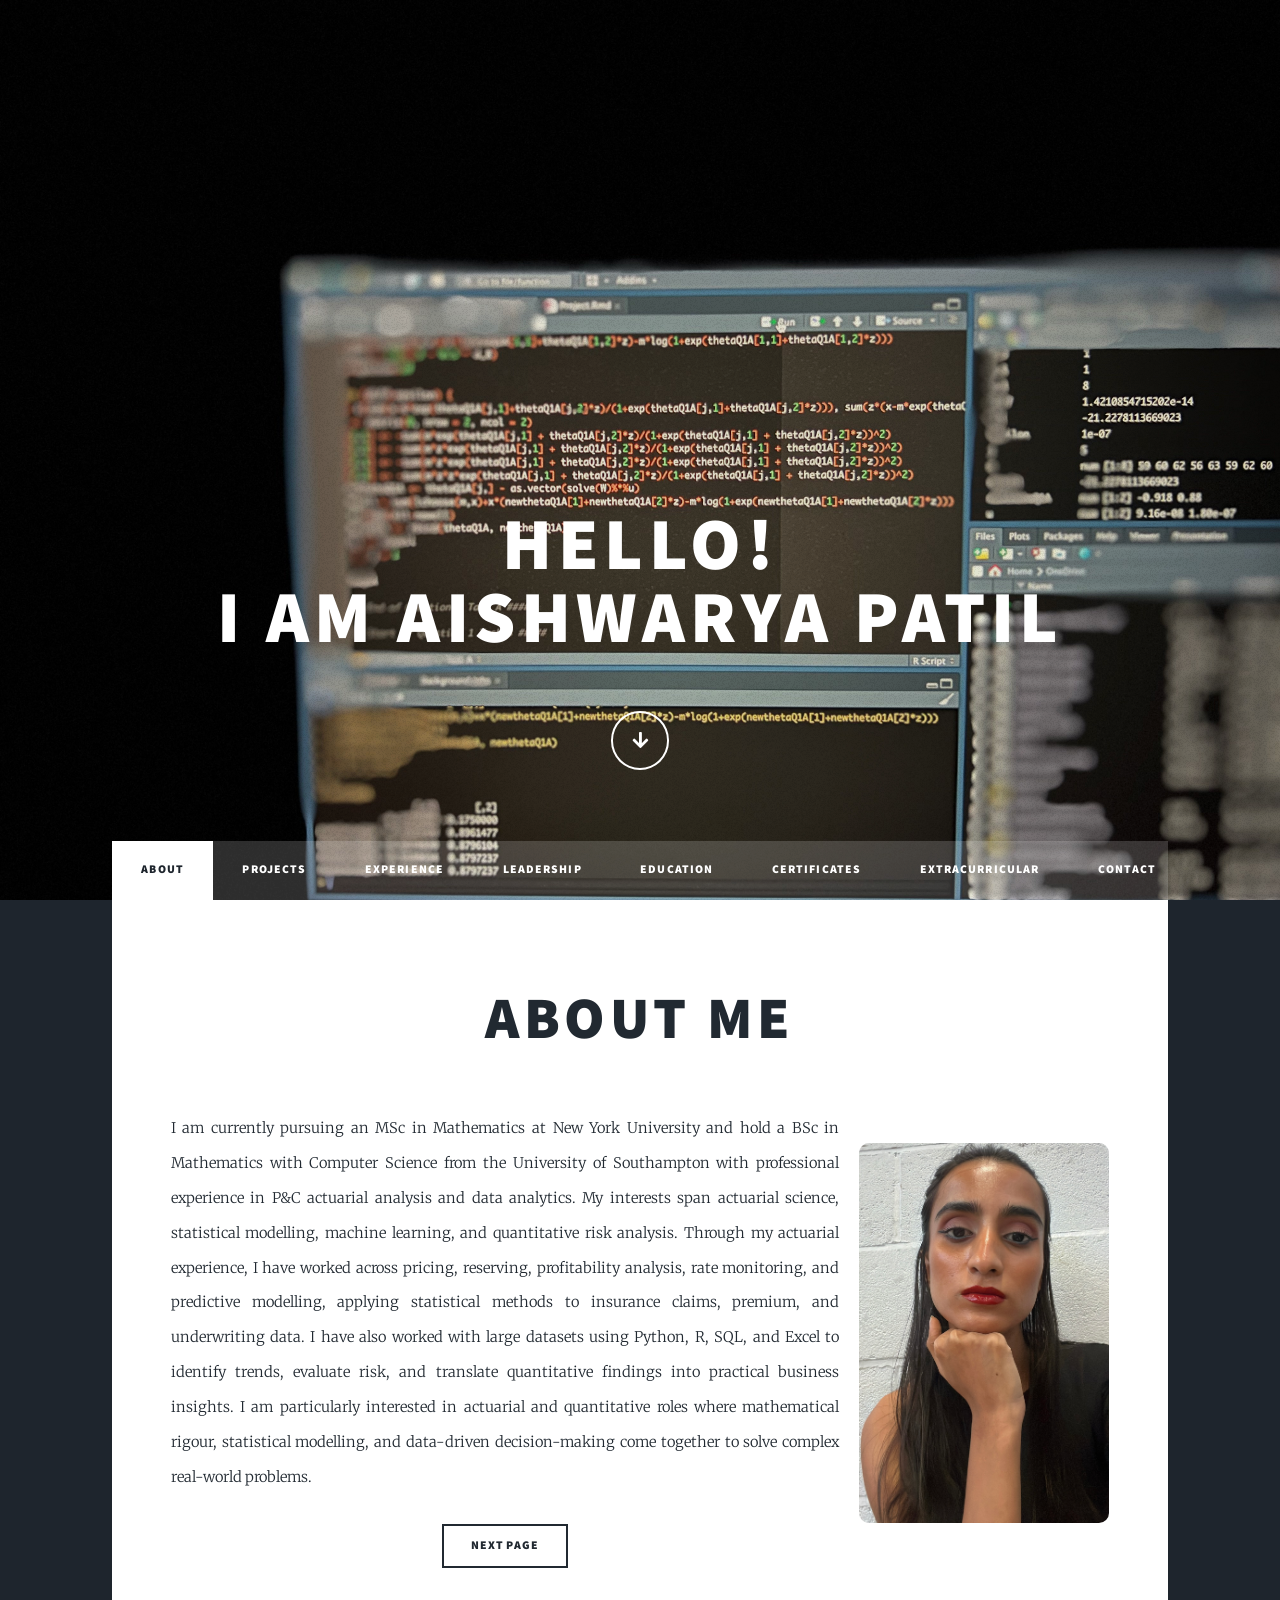
<file: index.html>
<!DOCTYPE HTML>
<!--
-->
<html>
	<head>
		<title>Massively by HTML5 UP</title>
		<meta charset="utf-8" />
		<meta name="viewport" content="width=device-width, initial-scale=1, user-scalable=no" />
		<link rel="stylesheet" href="assets/css/main.css" />
		<noscript><link rel="stylesheet" href="assets/css/noscript.css" /></noscript>
	</head>
	<body class="is-preload">

		<!-- Wrapper -->
			<div id="wrapper" class="fade-in">

				<!-- Intro -->
					<div id="intro">
						<h1>Hello!<br />
						I am Aishwarya Patil</h1>
						<p></p>
						<ul class="actions">
							<li><a href="#header" class="button icon solid solo fa-arrow-down scrolly">Continue</a></li>
						</ul>
					</div>

				<!-- Header -->
					<header id="header">
						<a href="index.html" class="logo">HOME</a>
					</header>

				<!-- Nav -->
					<nav id="nav">
						<ul class="links">
							<li class="active"><a href="index.html">About me</a></li>
							<li><a href="generic.html">Projects</a></li>
							<li><a href="elements.html">Experience</a></li>
							<li><a href="leadership.html">Leadership</a></li>
							<li><a href="education.html">Education</a></li>
							<li><a href="certificates.html">Certificates</a></li>
							<li><a href="ec.html">Extracurricular </a></li>
							<li><a href="contact.html">Contact</a></li>

						</ul>
						<ul class="icons">
						</ul>
					</nav>

				<!-- Main -->
					<div id="main">

						<!-- Featured Post -->
						<article class="post featured">
							<header class="major">
								<h2>About me</h2>
							</header>
							<div class="about-container">
								<div class="about-text">
									<p>
										I am currently pursuing an MSc in Mathematics at New York University and hold a BSc in Mathematics with Computer Science from the University of Southampton with professional experience in P&C actuarial analysis and data analytics. My interests span actuarial science, statistical modelling, machine learning, and quantitative risk analysis.

										Through my actuarial experience, I have worked across pricing, reserving, profitability analysis, rate monitoring, and predictive modelling, applying statistical methods to insurance claims, premium, and underwriting data. I have also worked with large datasets using Python, R, SQL, and Excel to identify trends, evaluate risk, and translate quantitative findings into practical business insights.

										I am particularly interested in actuarial and quantitative roles where mathematical rigour, statistical modelling, and data-driven decision-making come together to solve complex real-world problems.

									</p>

									<div class="next-page" style="text-align: center; margin-top: 20px;">
										<a href="generic.html" class="button">Next Page</a>
									</div>
								</div>
								<div class="about-image">
									<img src="images/pic13.webp" alt="Profile Image">
								</div>
							</div>
						</article>
					</div>


						<style>
    .about-container {
        display: flex;
        align-items: center;
        gap: 20px;
    }

    .about-text {
        flex: 1;
    }

    .about-image img {
        width: 250px; /* Adjust as needed */
        height: auto;
        border-radius: 10px;
    }

    @media (max-width: 768px) {
        .about-container {
            flex-direction: column;
            text-align: center;
        }
    }
</style>
			</div>


		<!-- Scripts -->
			<script src="assets/js/jquery.min.js"></script>
			<script src="assets/js/jquery.scrollex.min.js"></script>
			<script src="assets/js/jquery.scrolly.min.js"></script>
			<script src="assets/js/browser.min.js"></script>
			<script src="assets/js/breakpoints.min.js"></script>
			<script src="assets/js/util.js"></script>
			<script src="assets/js/main.js"></script>

	</body>
</html>
</file>
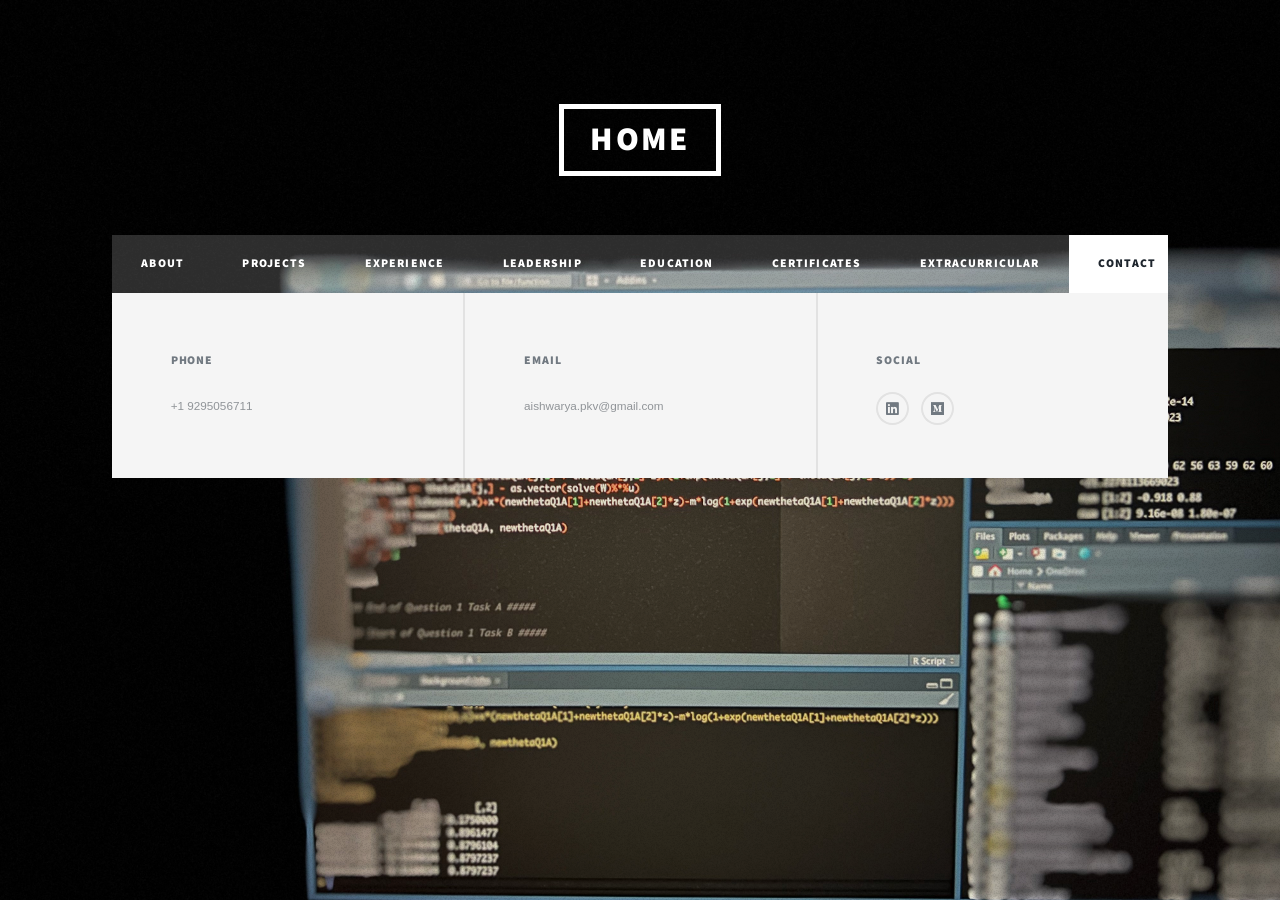
<file: contact.html>
<!DOCTYPE HTML>
<html lang="en">
<head>
  <meta charset="UTF-8">
  <meta name="viewport" content="width=device-width, initial-scale=1, user-scalable=no">
  <title>Experience - Massively by HTML5 UP</title>
  <link rel="stylesheet" href="assets/css/main.css">
  <noscript><link rel="stylesheet" href="assets/css/noscript.css"></noscript>
  <style>
        body {
            background: #ffffff;
            color: #333;
            font-family: Arial, sans-serif;
        }
        .post {
    background: #f9f9f9;
    padding: 1rem;
    border-radius: 10px;
    box-shadow: 0 2px 4px rgba(0, 0, 0, 0.1);
    margin-bottom: 0.5rem;
}
h1, h2 {
    color: #222;
    margin-bottom: 0.5rem;
}
ul {
    list-style-type: disc;
    padding-left: 15px;
    margin-bottom: 0.5rem;
}
.role-container {
    display: flex;
    justify-content: space-between;
    font-weight: bold;
}
</style>
</head>
<body class="is-preload">

<div id="wrapper">
  <header id="header">
    <a href="index.html" class="logo">HOME</a>
  </header>

  <nav id="nav">
    <ul class="links">
      <li><a href="index.html">About Me</a></li>
      <li><a href="generic.html">Projects</a></li>
      <li><a href="elements.html">Experience</a></li>
      <li><a href="leadership.html">Leadership</a></li>
      <li><a href="education.html">Education</a></li>
      <li><a href="certificates.html">Certificates</a></li>
      <li><a href="ec.html">Extracurricular </a></li>
      <li class="active"><a href="contact.html">Contact</a></li>

    </ul>
  </nav>


  <!-- Main -->
  <div id="main">


  </div>

  <!-- Footer -->
  <footer id="footer">
      <section>
        <h3>Phone</h3>
        <p> +1 9295056711</p>
      </section>
      <section>
        <h3>Email</h3>
        <p> aishwarya.pkv@gmail.com</p>
      </section>
      <section>
        <h3>Social</h3>
        <ul class="icons alt">

          <li><a href="https://www.linkedin.com/in/aishwarya-patil-73b5b1314/" class="icon brands alt fa-linkedin" class="image fit" target="_blank" rel="noopener noreferrer"><span class="label">Linkedin</span></a></li>
          <li><a href="https://medium.com/@aishwarya.pkv" class="icon brands alt fa-medium" class="image fit" target="_blank" rel="noopener noreferrer"><span class="label">Medium</span></a></li>
        </ul>
      </section>
    </section>
  </footer>


</div>

<!-- Scripts -->
<script src="assets/js/jquery.min.js"></script>
<script src="assets/js/jquery.scrollex.min.js"></script>
<script src="assets/js/jquery.scrolly.min.js"></script>
<script src="assets/js/browser.min.js"></script>
<script src="assets/js/breakpoints.min.js"></script>
<script src="assets/js/util.js"></script>
<script src="assets/js/main.js"></script>

</body>
</html>
</file>
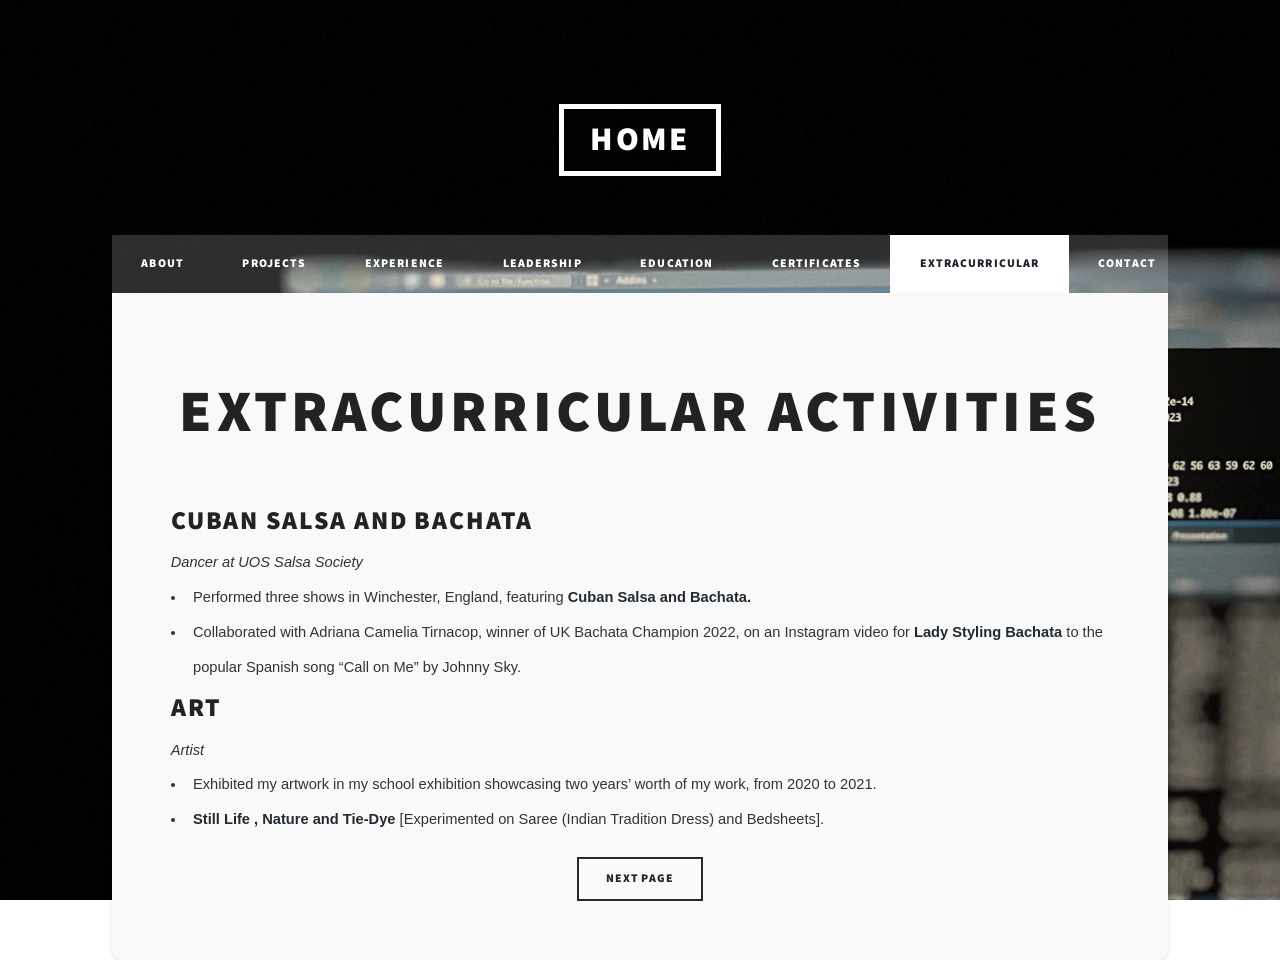
<file: ec.html>
<!DOCTYPE HTML>
<html lang="en">
<head>
    <meta charset="UTF-8">
    <meta name="viewport" content="width=device-width, initial-scale=1, user-scalable=no">
    <title>Experience - Massively by HTML5 UP</title>
    <link rel="stylesheet" href="assets/css/main.css">
    <noscript><link rel="stylesheet" href="assets/css/noscript.css"></noscript>
    <style>
        body {
            background: #ffffff;
            color: #333;
            font-family: Arial, sans-serif;
        }
        .post {
    background: #f9f9f9;
    padding: 1rem;
    border-radius: 10px;
    box-shadow: 0 2px 4px rgba(0, 0, 0, 0.1);
    margin-bottom: 0.5rem;
}
h1, h2 {
    color: #222;
    margin-bottom: 0.5rem;
}
ul {
    list-style-type: disc;
    padding-left: 15px;
    margin-bottom: 0.5rem;
}
.role-container {
    display: flex;
    justify-content: space-between;
    font-weight: bold;
}
</style>
</head>
<body class="is-preload">

<div id="wrapper">
    <header id="header">
        <a href="index.html" class="logo">HOME</a>
    </header>

    <nav id="nav">
        <ul class="links">
            <li><a href="index.html">About Me</a></li>
            <li><a href="generic.html">Projects</a></li>
            <li><a href="elements.html">Experience</a></li>
            <li><a href="leadership.html">Leadership</a></li>
            <li><a href="education.html">Education</a></li>
            <li><a href="certificates.html">Certificates</a></li>
            <li class="active"><a href="ec.html">Extracurricular </a></li>
            <li><a href="contact.html">Contact</a></li>

        </ul>
    </nav>

    <div id="main">
        <section class="post">
            <header class="major">
                <h1>EXTRACURRICULAR ACTIVITIES</h1>
            </header>
            <h2>Cuban Salsa and Bachata</h2>
            <i>Dancer at UOS Salsa Society</i>
            <ul>
                <li>Performed three shows in Winchester, England, featuring <strong>Cuban Salsa and Bachata.</strong></li>
                <li>Collaborated with Adriana Camelia Tirnacop, winner of UK Bachata Champion 2022, on an Instagram video for <strong>Lady Styling Bachata</strong> to the popular Spanish song “Call on Me” by Johnny Sky. </li>
            </ul>
            <h2>Art</h2>
            <i>Artist</i>
            <ul>
                <li>Exhibited my artwork in my school exhibition showcasing two years’ worth of my work, from 2020 to 2021.</li>
                <li> <strong>Still Life , Nature and Tie-Dye </strong>[Experimented on Saree (Indian Tradition Dress) and Bedsheets].</li>
            </ul>

            <!-- Next Page Link -->
            <div class="next-page" style="text-align: center; margin-top: 20px;">
                <a href="contact.html" class="button">Next Page</a>
            </div>
        </section>
    </div>


</div>



<script src="assets/js/jquery.min.js"></script>
<script src="assets/js/jquery.scrollex.min.js"></script>
<script src="assets/js/jquery.scrolly.min.js"></script>
<script src="assets/js/browser.min.js"></script>
<script src="assets/js/breakpoints.min.js"></script>
<script src="assets/js/util.js"></script>
<script src="assets/js/main.js"></script>

</body>
</html>
</file>
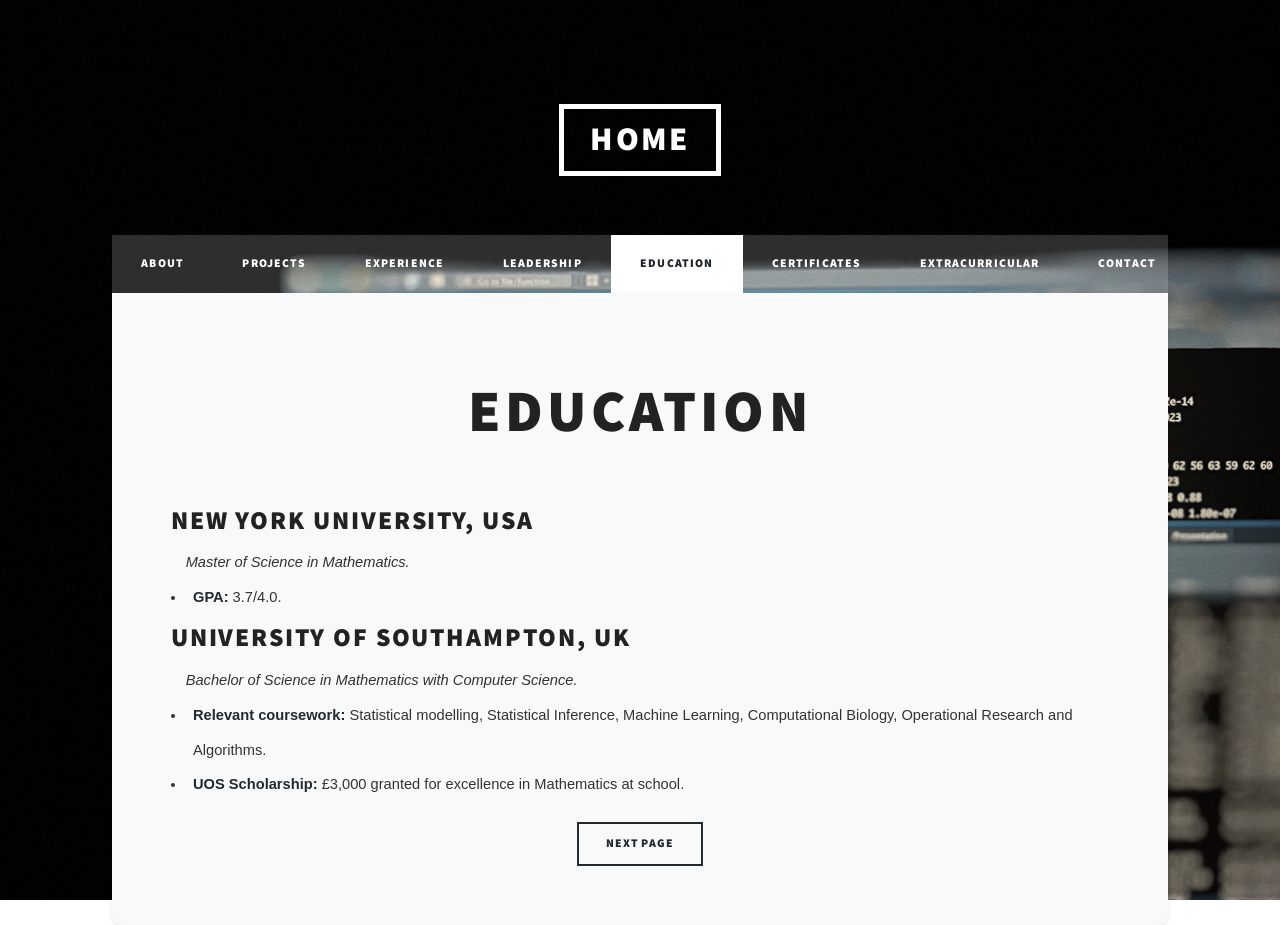
<file: education.html>
<!DOCTYPE HTML>
<html lang="en">
<head>
    <meta charset="UTF-8">
    <meta name="viewport" content="width=device-width, initial-scale=1, user-scalable=no">
    <title>Experience - Massively by HTML5 UP</title>
    <link rel="stylesheet" href="assets/css/main.css">
    <noscript><link rel="stylesheet" href="assets/css/noscript.css"></noscript>
    <style>
        body {
            background: #ffffff;
            color: #333;
            font-family: Arial, sans-serif;
        }
        .post {
    background: #f9f9f9;
    padding: 1rem;
    border-radius: 10px;
    box-shadow: 0 2px 4px rgba(0, 0, 0, 0.1);
    margin-bottom: 0.5rem;
}
h1, h2 {
    color: #222;
    margin-bottom: 0.5rem;
}
ul {
    list-style-type: disc;
    padding-left: 15px;
    margin-bottom: 0.5rem;
}
.role-container {
    display: flex;
    justify-content: space-between;
    font-weight: bold;
}
</style>
</head>
<body class="is-preload">

<div id="wrapper">
    <header id="header">
        <a href="index.html" class="logo">HOME</a>
    </header>

    <nav id="nav">
        <ul class="links">
            <li><a href="index.html">About Me</a></li>
            <li><a href="generic.html">Projects</a></li>
            <li><a href="elements.html">Experience</a></li>
            <li><a href="leadership.html">Leadership</a></li>
            <li class="active"><a href="education.html">Education</a></li>
            <li><a href="certificates.html">Certificates</a></li>
            <li><a href="ec.html">Extracurricular </a></li>
            <li><a href="contact.html">Contact</a></li>
        </ul>
    </nav>

    <div id="main">
        <section class="post">
            <header class="major">
                <h1>Education</h1>
            </header>
            <h2>New York University, USA</h2>
            <ul>
                <i> Master of Science in Mathematics.</i>
                <li> <strong>GPA:</strong> 3.7/4.0. </li>

            </ul>
            <h2>University of Southampton, UK</h2>
            <ul>
                <i> Bachelor of Science in Mathematics with Computer Science.</i>
                <li> <strong>Relevant coursework:</strong> Statistical modelling, Statistical Inference, Machine Learning, Computational Biology, Operational Research and Algorithms. </li>
                <li><strong>UOS Scholarship: </strong>£3,000 granted for excellence in Mathematics at school.</li>
            </ul>
            <!-- Next Page Link -->
            <div class="next-page" style="text-align: center; margin-top: 20px;">
                <a href="certificates.html" class="button">Next Page</a>
            </div>
        </section>
    </div>


</div>



<script src="assets/js/jquery.min.js"></script>
<script src="assets/js/jquery.scrollex.min.js"></script>
<script src="assets/js/jquery.scrolly.min.js"></script>
<script src="assets/js/browser.min.js"></script>
<script src="assets/js/breakpoints.min.js"></script>
<script src="assets/js/util.js"></script>
<script src="assets/js/main.js"></script>

</body>
</html>
</file>
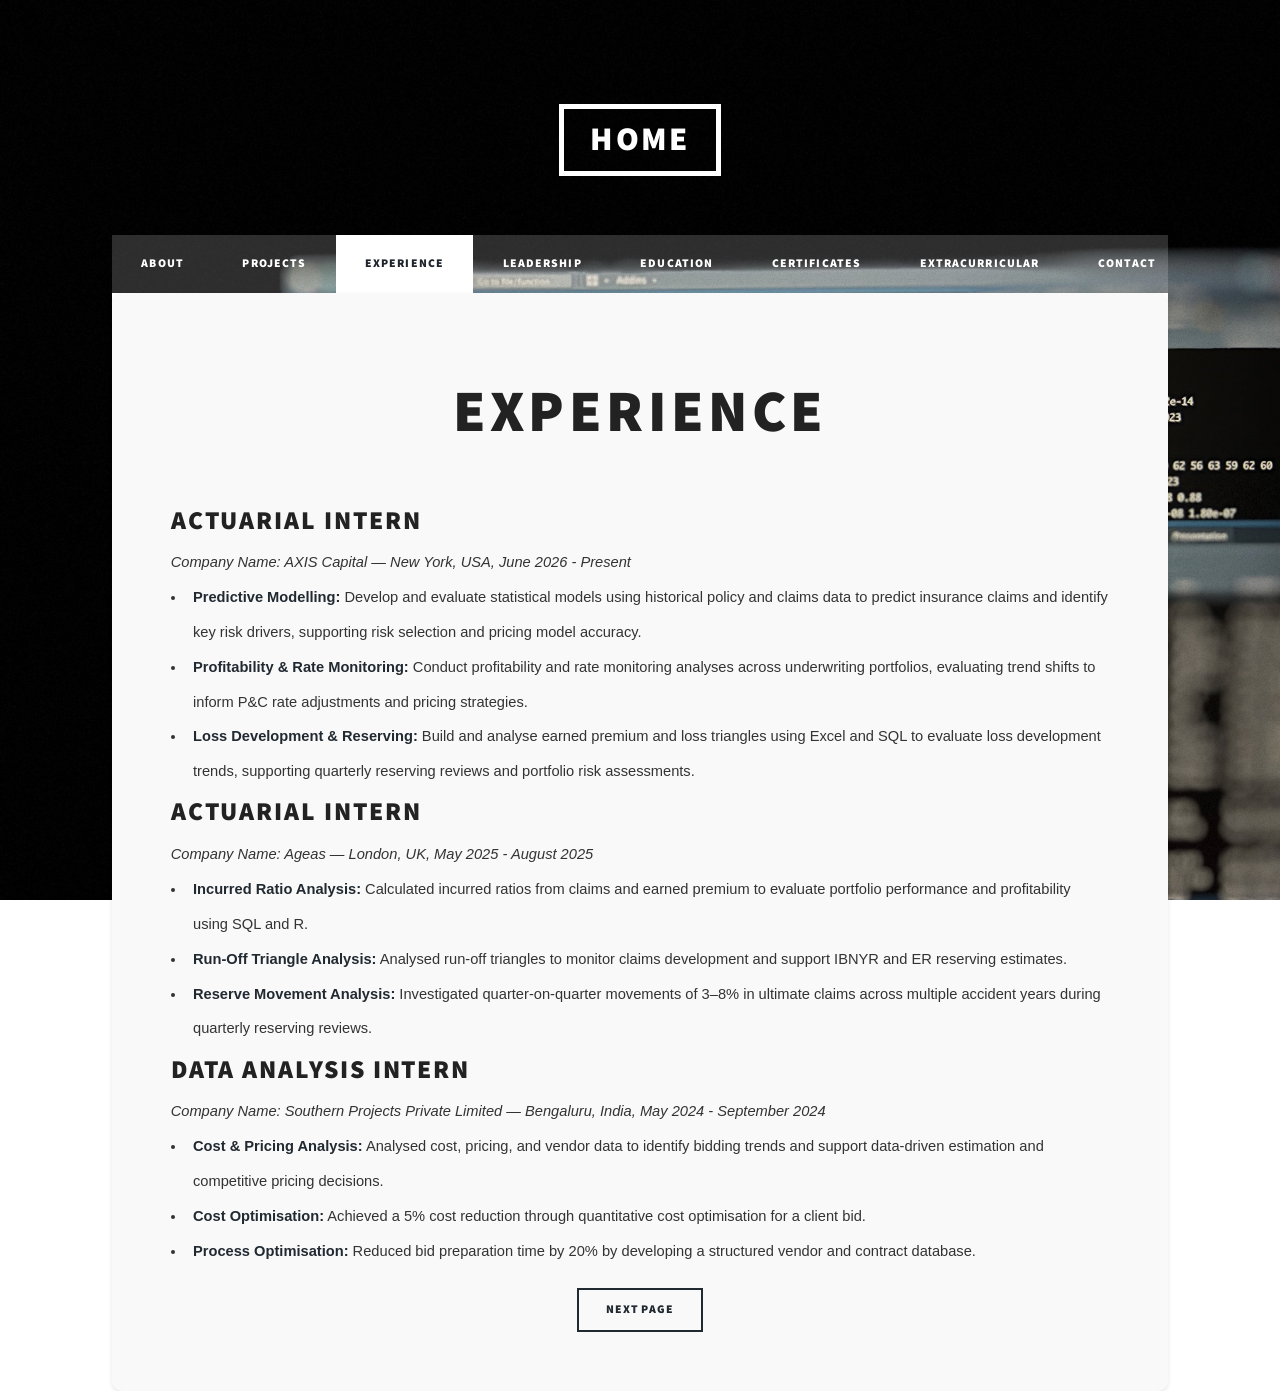
<file: elements.html>
<!DOCTYPE HTML>
<html lang="en">
<head>
	<meta charset="UTF-8">
	<meta name="viewport" content="width=device-width, initial-scale=1, user-scalable=no">
	<title>Experience - Massively by HTML5 UP</title>
	<link rel="stylesheet" href="assets/css/main.css">
	<noscript><link rel="stylesheet" href="assets/css/noscript.css"></noscript>
	<style>
        body {
            background: #ffffff;
            color: #333;
            font-family: Arial, sans-serif;
        }
        .post {
    background: #f9f9f9;
    padding: 1rem;
    border-radius: 10px;
    box-shadow: 0 2px 4px rgba(0, 0, 0, 0.1);
    margin-bottom: 0.5rem;
}
h1, h2 {
    color: #222;
    margin-bottom: 0.5rem;
}
ul {
    list-style-type: disc;
    padding-left: 15px;
    margin-bottom: 0.5rem;
}
.role-container {
    display: flex;
    justify-content: space-between;
    font-weight: bold;
}
</style>
</head>
<body class="is-preload">

<div id="wrapper">
	<header id="header">
		<a href="index.html" class="logo">HOME</a>
	</header>

	<nav id="nav">
		<ul class="links">
			<li><a href="index.html">About Me</a></li>
			<li><a href="generic.html">Projects</a></li>
			<li class="active"><a href="elements.html">Experience</a></li>
			<li><a href="leadership.html">Leadership</a></li>
			<li><a href="education.html">Education</a></li>
			<li><a href="certificates.html">Certificates</a></li>
			<li><a href="ec.html">Extracurricular </a></li>
			<li><a href="contact.html">Contact</a></li>
		</ul>

	</nav>

	<div id="main">
		<section class="post">
			<header class="major">
				<h1>Experience</h1>
			</header>

			<!-- AXIS Capital -->
			<h2>Actuarial Intern</h2>
			<i>Company Name: AXIS Capital — New York, USA, June 2026 - Present</i>
			<ul>
				<li>
					<strong>Predictive Modelling:</strong>
					Develop and evaluate statistical models using historical policy and claims data to predict insurance claims and identify key risk drivers, supporting risk selection and pricing model accuracy.
				</li>
				<li>
					<strong>Profitability & Rate Monitoring:</strong>
					Conduct profitability and rate monitoring analyses across underwriting portfolios, evaluating trend shifts to inform P&C rate adjustments and pricing strategies.
				</li>
				<li>
					<strong>Loss Development & Reserving:</strong>
					Build and analyse earned premium and loss triangles using Excel and SQL to evaluate loss development trends, supporting quarterly reserving reviews and portfolio risk assessments.
				</li>
			</ul>

			<!-- Ageas -->
			<h2>Actuarial Intern</h2>
			<i>Company Name: Ageas — London, UK, May 2025 - August 2025</i>
			<ul>
				<li>
					<strong>Incurred Ratio Analysis:</strong>
					Calculated incurred ratios from claims and earned premium to evaluate portfolio performance and profitability using SQL and R.
				</li>
				<li>
					<strong>Run-Off Triangle Analysis:</strong>
					Analysed run-off triangles to monitor claims development and support IBNYR and ER reserving estimates.
				</li>
				<li>
					<strong>Reserve Movement Analysis:</strong>
					Investigated quarter-on-quarter movements of 3–8% in ultimate claims across multiple accident years during quarterly reserving reviews.
				</li>
			</ul>

			<!-- Southern Projects -->
			<h2>Data Analysis Intern</h2>
			<i>Company Name: Southern Projects Private Limited — Bengaluru, India, May 2024 - September 2024</i>
			<ul>
				<li>
					<strong>Cost & Pricing Analysis:</strong>
					Analysed cost, pricing, and vendor data to identify bidding trends and support data-driven estimation and competitive pricing decisions.
				</li>
				<li>
					<strong>Cost Optimisation:</strong>
					Achieved a 5% cost reduction through quantitative cost optimisation for a client bid.
				</li>
				<li>
					<strong>Process Optimisation:</strong>
					Reduced bid preparation time by 20% by developing a structured vendor and contract database.
				</li>
			</ul>

			<!-- Next Page Link -->
			<div class="next-page" style="text-align: center; margin-top: 20px;">
				<a href="leadership.html" class="button">Next Page</a>
			</div>

		</section>
	</div>



</div>



<script src="assets/js/jquery.min.js"></script>
<script src="assets/js/jquery.scrollex.min.js"></script>
<script src="assets/js/jquery.scrolly.min.js"></script>
<script src="assets/js/browser.min.js"></script>
<script src="assets/js/breakpoints.min.js"></script>
<script src="assets/js/util.js"></script>
<script src="assets/js/main.js"></script>

</body>
</html>
</file>
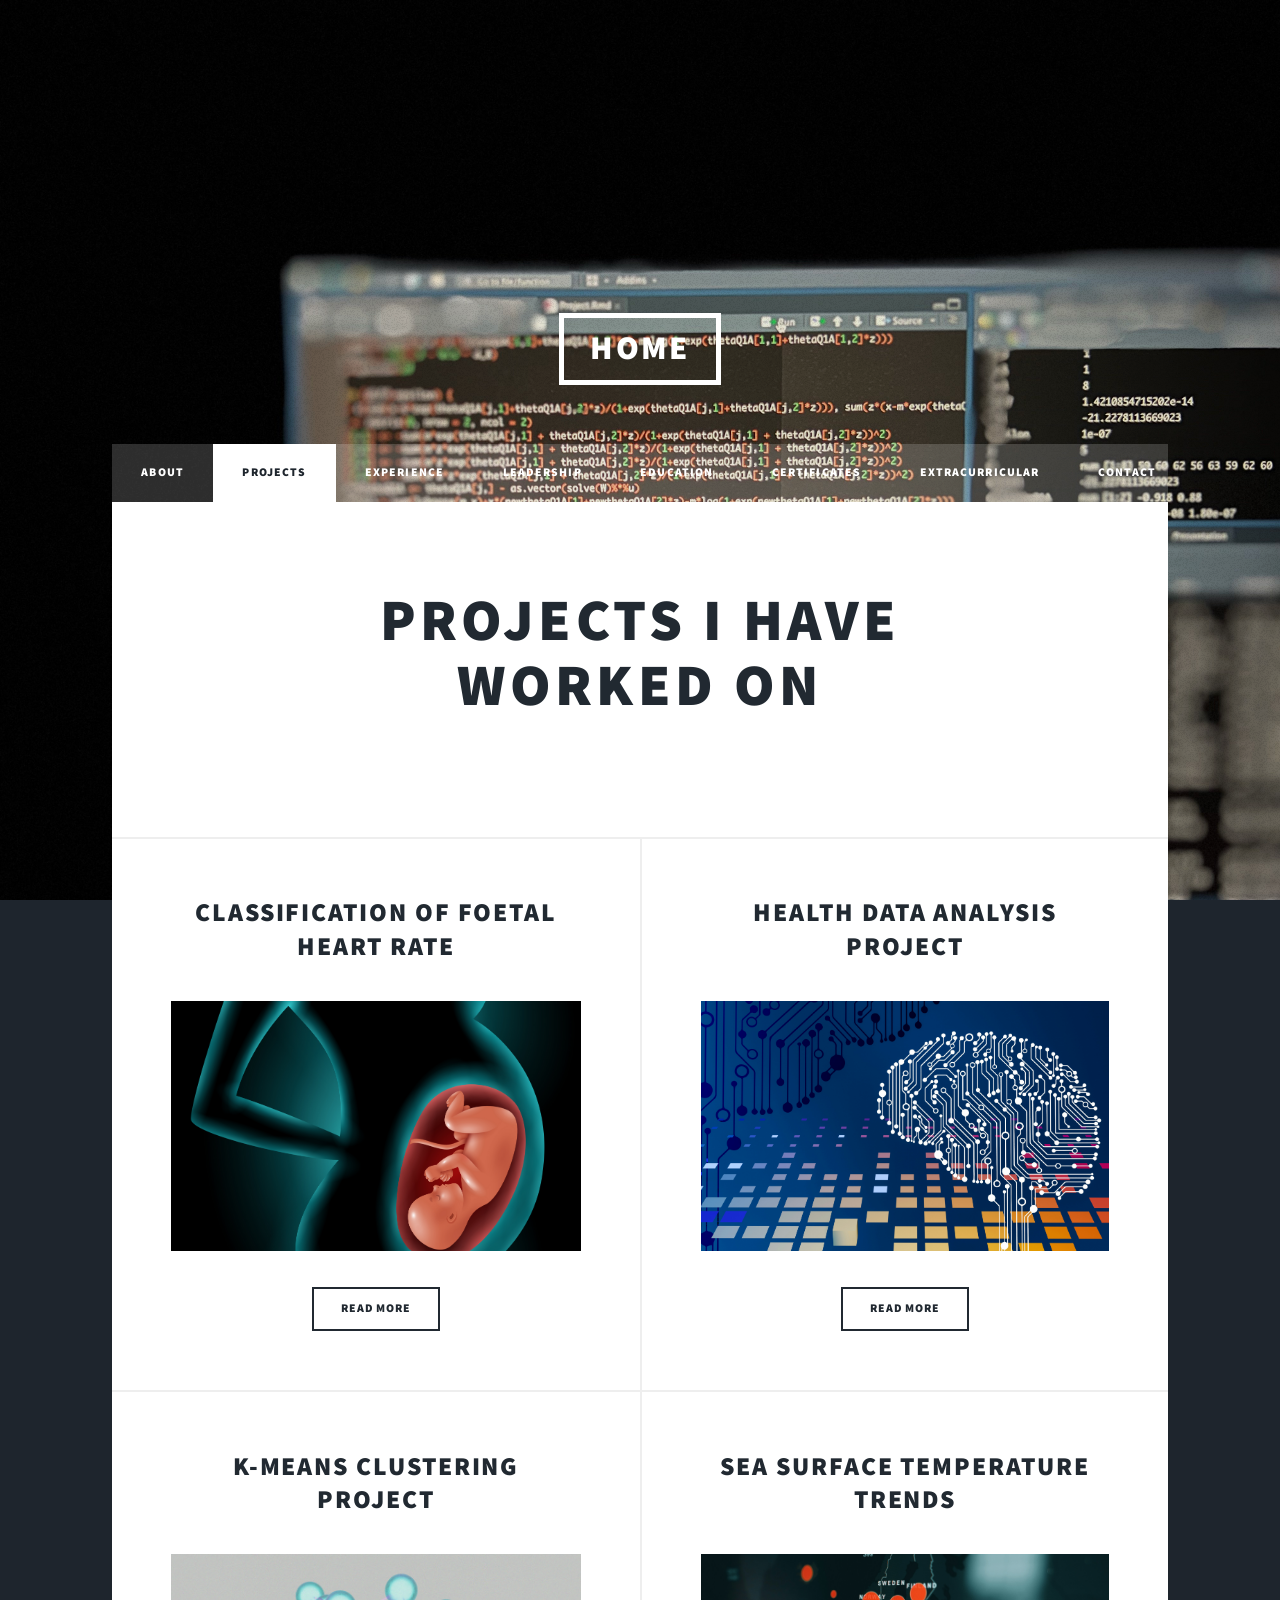
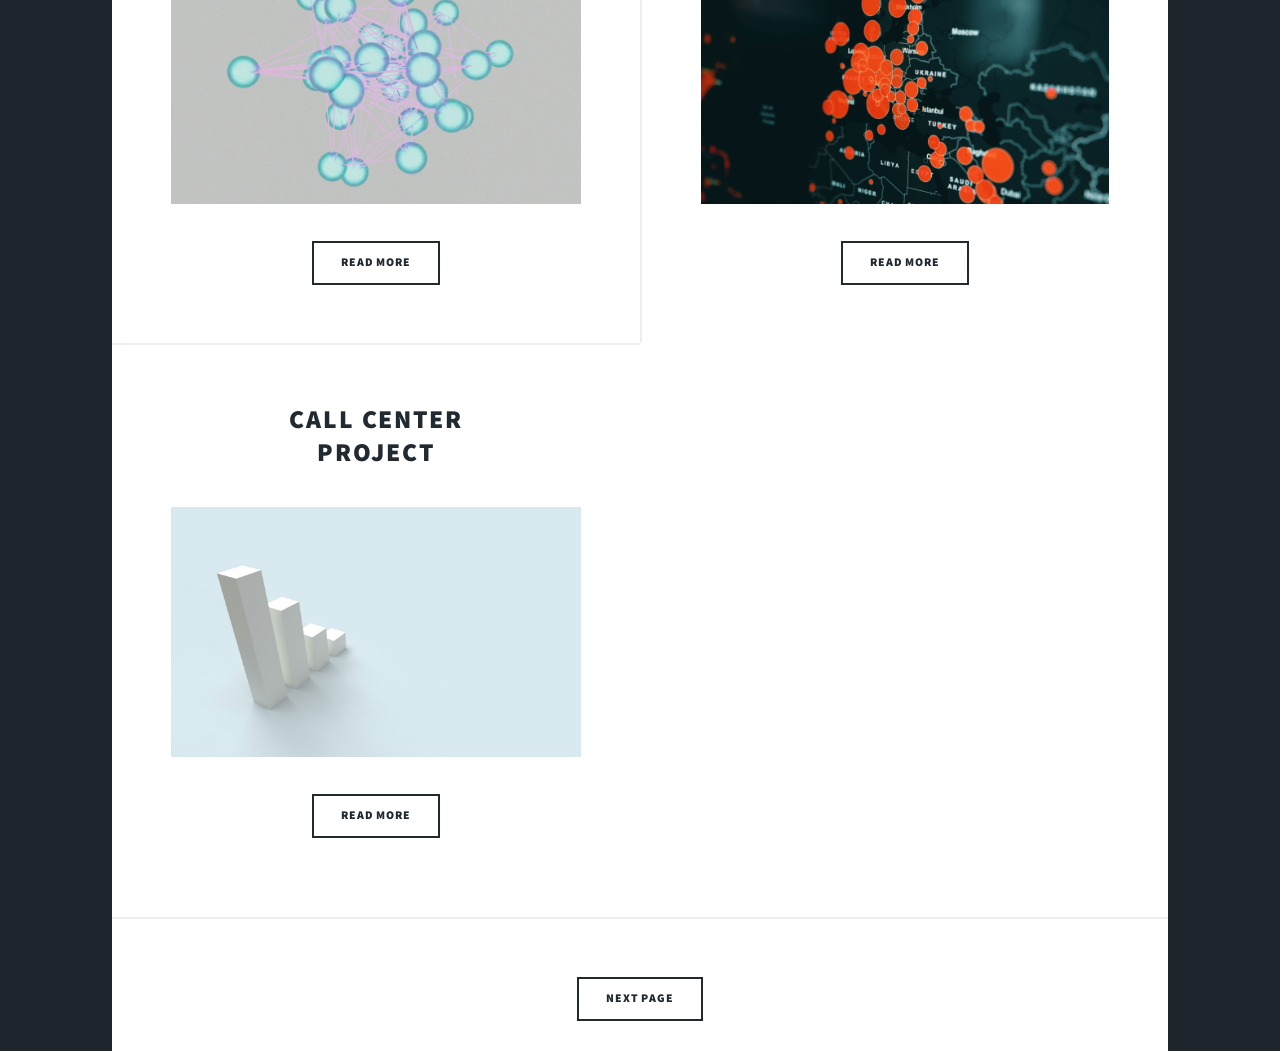
<file: generic.html>
<!DOCTYPE HTML>
<!--

-->
<html>
<head>
	<title>Generic Page - Massively by HTML5 UP</title>
	<meta charset="utf-8" />
	<meta name="viewport" content="width=device-width, initial-scale=1, user-scalable=no" />
	<link rel="stylesheet" href="assets/css/main.css" />
	<noscript><link rel="stylesheet" href="assets/css/noscript.css" /></noscript>
	.posts {
	display: flex;
	flex-wrap: wrap;
	justify-content: center; /* Centers items in the row */
	gap: 20px; /* Adds space between items */
	}

	.posts article {
	width: calc(50% - 20px); /* Ensures two articles per row with spacing */
	max-width: 400px; /* Optional: Limit the size */
	}

	.posts .image.fit img {
	width: 100%; /* Ensures all images are the same width */
	height: 200px; /* Sets a fixed height */
	object-fit: cover; /* Ensures images are cropped to fit the container */
	display: block; /* Ensures the image is treated as a block element */
	}
	.page-navigation {
	display: flex;
	justify-content: center;  /* Center horizontally */
	align-items: center;  /* Align items vertically */
	width: 100%;  /* Ensure it spans full width */
	margin-top: 20px;  /* Spacing from above */
	}

	.page-navigation .button {
	min-width: 150px;  /* Ensure buttons are evenly sized */
	text-align: center; /* Center text inside buttons */
	}


</head>
<body class="is-preload">

<IfModule mod_expires.c>
	ExpiresActive On
	ExpiresByType image/jpg "access plus 1 month"
	ExpiresByType image/png "access plus 1 month"
	ExpiresByType image/gif "access plus 1 month"
	ExpiresByType image/webp "access plus 1 month"
</IfModule>

<!-- Wrapper -->
<div id="wrapper">
	<header id="header">
		<a href="index.html" class="logo">HOME</a>
	</header>

	<!-- Nav -->
	<nav id="nav">
		<ul class="links">
			<li><a href="index.html">About Me</a></li>
			<li class="active"><a href="generic.html">Projects</a></li>
			<li><a href="elements.html">Experience</a></li>
			<li><a href="leadership.html">Leadership</a></li>
			<li><a href="education.html">Education</a></li>
			<li><a href="certificates.html">Certificates</a></li>
			<li><a href="ec.html">Extracurricular </a></li>
			<li><a href="contact.html">Contact</a></li>
		</ul>
	</nav>
</div>

	<!-- Main -->
	<div id="main">
		<section class="post">
			<header class="major">

				<h2> Projects I have<br />
					worked on</h2>
			</header>

		</section>

		<!-- Posts -->
		<section class="posts">
			<article>
				<header>
					<h2><a href="https://medium.com/@aishwarya.pkv/classification-of-foetal-heart-rate-11335daf524a" target="_blank" rel="noopener noreferrer">Classification of Foetal Heart Rate<br />
						</a></h2>
				</header>
				<a href="https://medium.com/@aishwarya.pkv/classification-of-foetal-heart-rate-11335daf524a" class="image fit" target="_blank" rel="noopener noreferrer">
					<img src="images/pic14.jpg" alt="Project Image" class="project-img" loading="lazy" />
				</a>
				<ul class="actions special">
					<li><a href="https://medium.com/@aishwarya.pkv/classification-of-foetal-heart-rate-11335daf524a" class="button" target="_blank" rel="noopener noreferrer">Read More</a></li>
				</ul>
			</article>
			<article>
				<header>
					<h2><a href="https://medium.com/@aishwarya.pkv/data-analysis-project-ce61273ddafa" target="_blank" rel="noopener noreferrer">Health Data Analysis<br />
						Project</a></h2>
				</header>
				<a href="https://medium.com/@aishwarya.pkv/data-analysis-project-ce61273ddafa" class="image fit" target="_blank" rel="noopener noreferrer">
					<img src="images/pic03.webp" alt="Project Image" class="project-img" loading="lazy" />
				</a>
				<ul class="actions special">
					<li><a href="https://medium.com/@aishwarya.pkv/data-analysis-project-ce61273ddafa" class="button" target="_blank" rel="noopener noreferrer">Read More</a></li>
				</ul>
			</article>

		<article>
				<header>
					<h2><a href="https://medium.com/@aishwarya.pkv/optimising-k-means-clustering-a-balance-between-simplicity-and-performance-4d272145586a" target="_blank" rel="noopener noreferrer">K-Means Clustering<br />
						Project</a></h2>
				</header>
			<a href="https://medium.com/@aishwarya.pkv/optimising-k-means-clustering-a-balance-between-simplicity-and-performance-4d272145586a" class="image fit" target="_blank" rel="noopener noreferrer">
				<img src="images/pic10.webp" alt="Project Image" class="project-img" loading="lazy" />
			</a>
			<ul class="actions special">
				<li><a href="https://medium.com/@aishwarya.pkv/optimising-k-means-clustering-a-balance-between-simplicity-and-performance-4d272145586a" class="button" target="_blank" rel="noopener noreferrer">Read More</a></li>
			</ul>
			</article>
			<article>
				<header>

					<h2><a href="https://medium.com/@aishwarya.pkv/analysing-sea-surface-temperature-trends-using-linear-regression-2f3dc73b0294" target="_blank" rel="noopener noreferrer"> Sea Surface Temperature Trends<br />
						</a></h2>
				</header>
				<a href="https://medium.com/@aishwarya.pkv/analysing-sea-surface-temperature-trends-using-linear-regression-2f3dc73b0294" class="image fit" target="_blank" rel="noopener noreferrer">
					<img src="images/pic04.webp" alt="Project Image" class="project-img" loading="lazy" />
				</a>
				<ul class="actions special">
					<li><a href="https://medium.com/@aishwarya.pkv/analysing-sea-surface-temperature-trends-using-linear-regression-2f3dc73b0294" class="button" target="_blank" rel="noopener noreferrer">Read More</a></li>
				</ul>
			</article>
			<article>
				<header>

					<h2><a href="https://medium.com/@aishwarya.pkv/optimising-call-center-staffing-using-simulation-group-project-8e2ffcdc2b03" target="_blank" rel="noopener noreferrer">Call Center<br />
					Project</a></h2>
				</header>
				<a href="https://medium.com/@aishwarya.pkv/optimising-call-center-staffing-using-simulation-group-project-8e2ffcdc2b03" class="image fit" target="_blank" rel="noopener noreferrer">
					<img src="images/pic11.webp" alt="Project Image" class="project-img" loading="lazy"/>
				</a>
				<ul class="actions special">
					<li><a href="https://medium.com/@aishwarya.pkv/optimising-call-center-staffing-using-simulation-group-project-8e2ffcdc2b03" class="button" target="_blank" rel="noopener noreferrer">Read More</a></li>
				</ul>
			</article>
		</section>
		<!-- Next Page Link -->
		<div class="next-page" style="text-align: center; margin-top: 20px;">
			<a href="elements.html" class="button">Next Page</a>
		</div>

	</div>

</div>


<!-- Scripts -->
<script src="assets/js/jquery.min.js"></script>
<script src="assets/js/jquery.scrollex.min.js"></script>
<script src="assets/js/jquery.scrolly.min.js"></script>
<script src="assets/js/browser.min.js"></script>
<script src="assets/js/breakpoints.min.js"></script>
<script src="assets/js/util.js"></script>
<script src="assets/js/main.js"></script>

</body>
</html>
</file>
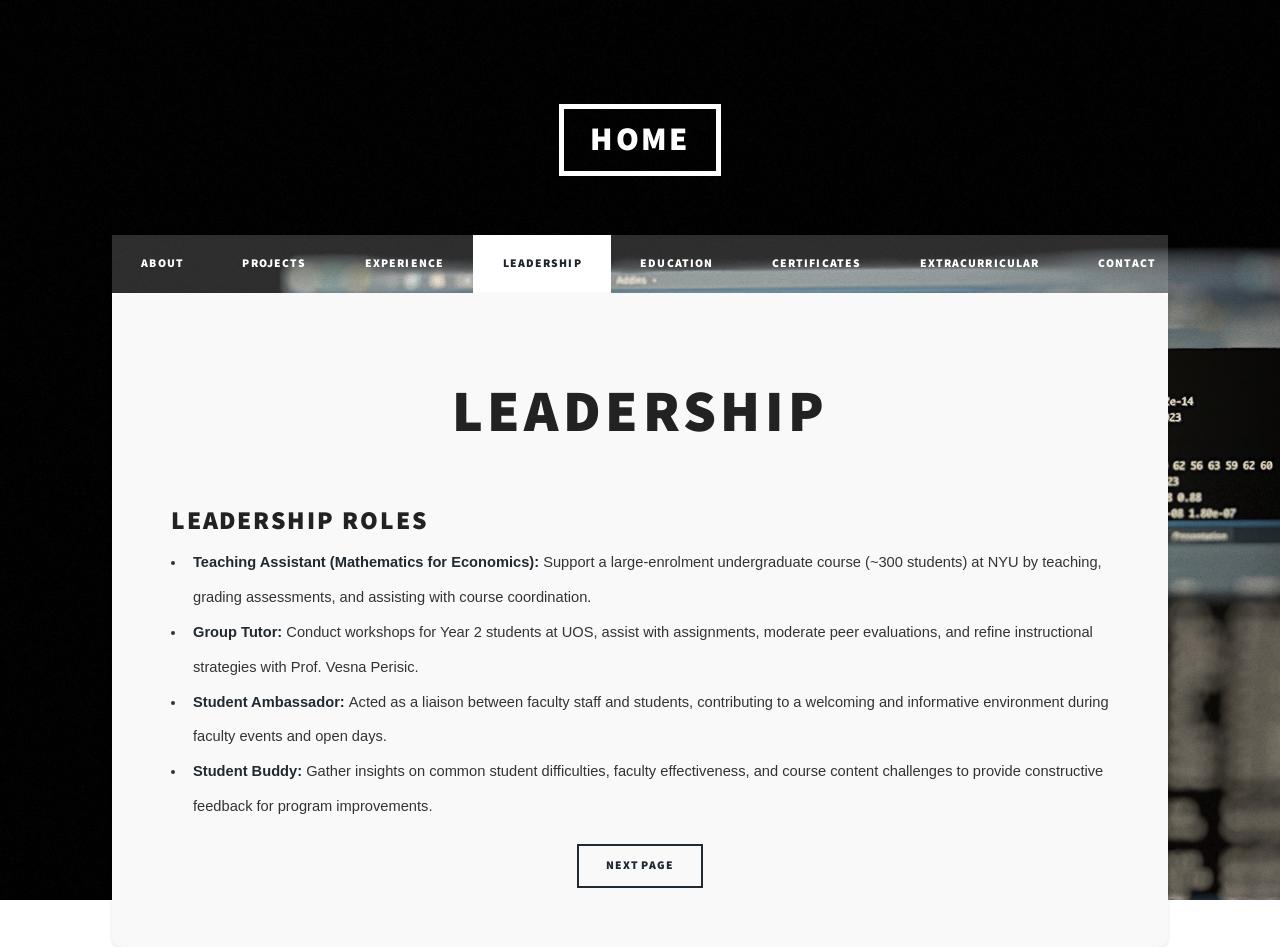
<file: leadership.html>
<!DOCTYPE HTML>
<html lang="en">
<head>
    <meta charset="UTF-8">
    <meta name="viewport" content="width=device-width, initial-scale=1, user-scalable=no">
    <title>Experience - Massively by HTML5 UP</title>
    <link rel="stylesheet" href="assets/css/main.css">
    <noscript><link rel="stylesheet" href="assets/css/noscript.css"></noscript>
    <style>
        body {
            background: #ffffff;
            color: #333;
            font-family: Arial, sans-serif;
        }
        .post {
    background: #f9f9f9;
    padding: 1rem;
    border-radius: 10px;
    box-shadow: 0 2px 4px rgba(0, 0, 0, 0.1);
    margin-bottom: 0.5rem;
}
h1, h2 {
    color: #222;
    margin-bottom: 0.5rem;
}
ul {
    list-style-type: disc;
    padding-left: 15px;
    margin-bottom: 0.5rem;
}
.role-container {
    display: flex;
    justify-content: space-between;
    font-weight: bold;
}
</style>
</head>
<body class="is-preload">

<div id="wrapper">
    <header id="header">
        <a href="index.html" class="logo">HOME</a>
    </header>

    <nav id="nav">
        <ul class="links">
            <li><a href="index.html">About Me</a></li>
            <li><a href="generic.html">Projects</a></li>
            <li><a href="elements.html">Experience</a></li>
            <li class="active"><a href="leadership.html">Leadership</a></li>
            <li><a href="education.html">Education</a></li>
            <li><a href="certificates.html">Certificates</a></li>
            <li><a href="ec.html">Extracurricular </a></li>
            <li><a href="contact.html">Contact</a></li>
        </ul>
    </nav>

    <div id="main">
        <section class="post">
            <header class="major">
                <h1>Leadership</h1>
            </header>
            <h2>Leadership Roles</h2>
            <ul>
                <li><strong>Teaching Assistant (Mathematics for Economics): </strong>Support a large-enrolment undergraduate course (~300 students) at NYU by teaching, grading assessments, and assisting with course coordination.</li>
                <li> <strong>Group Tutor: </strong>Conduct workshops for Year 2 students at UOS, assist with assignments, moderate peer evaluations, and refine instructional strategies with Prof. Vesna Perisic.</li>
                <li> <strong>Student Ambassador: </strong>Acted as a liaison between faculty staff and students, contributing to a welcoming and informative environment during faculty events and open days.</li>
                <li><strong>Student Buddy: </strong>Gather insights on common student difficulties, faculty effectiveness, and course content challenges to provide constructive feedback for program improvements.</li>
            </ul>
            <!-- Next Page Link -->
            <div class="next-page" style="text-align: center; margin-top: 20px;">
                <a href="education.html" class="button">Next Page</a>
            </div>
        </section>
    </div>


</div>



<script src="assets/js/jquery.min.js"></script>
<script src="assets/js/jquery.scrollex.min.js"></script>
<script src="assets/js/jquery.scrolly.min.js"></script>
<script src="assets/js/browser.min.js"></script>
<script src="assets/js/breakpoints.min.js"></script>
<script src="assets/js/util.js"></script>
<script src="assets/js/main.js"></script>

</body>
</html>
</file>
<file: assets/css/main.css>
@import url(fontawesome-all.min.css);
@import url("https://fonts.googleapis.com/css?family=Merriweather:300,700,300italic,700italic|Source+Sans+Pro:900");

/*
	Massively by HTML5 UP
	html5up.net | @ajlkn
	Free for personal and commercial use under the CCA 3.0 license (html5up.net/license)
*/

html, body, div, span, applet, object,
iframe, h1, h2, h3, h4, h5, h6, p, blockquote,
pre, a, abbr, acronym, address, big, cite,
code, del, dfn, em, img, ins, kbd, q, s, samp,
small, strike, strong, sub, sup, tt, var, b,
u, i, center, dl, dt, dd, ol, ul, li, fieldset,
form, label, legend, table, caption, tbody,
tfoot, thead, tr, th, td, article, aside,
canvas, details, embed, figure, figcaption,
footer, header, hgroup, menu, nav, output, ruby,
section, summary, time, mark, audio, video {
	margin: 0;
	padding: 0;
	border: 0;
	font-size: 100%;
	font: inherit;
	vertical-align: baseline;}

article, aside, details, figcaption, figure,
footer, header, hgroup, menu, nav, section {
	display: block;}

body {
	line-height: 1;
}

ol, ul {
	list-style: none;
}

blockquote, q {
	quotes: none;
}

	blockquote:before, blockquote:after, q:before, q:after {
		content: '';
		content: none;
	}

table {
	border-collapse: collapse;
	border-spacing: 0;
}

body {
	-webkit-text-size-adjust: none;
}

mark {
	background-color: transparent;
	color: inherit;
}

input::-moz-focus-inner {
	border: 0;
	padding: 0;
}

input, select, textarea {
	-moz-appearance: none;
	-webkit-appearance: none;
	-ms-appearance: none;
	appearance: none;
}

/* Basic */

	@-ms-viewport {
		width: device-width;
	}

	body {
		-ms-overflow-style: scrollbar;
	}

	@media screen and (max-width: 480px) {

		html, body {
			min-width: 320px;
		}

	}

	html {
		box-sizing: border-box;
	}

	*, *:before, *:after {
		box-sizing: inherit;
	}

	body {
		background-color: #1e252d;
	}

		body.is-preload *, body.is-preload *:before, body.is-preload *:after {
			-moz-animation: none !important;
			-webkit-animation: none !important;
			-ms-animation: none !important;
			animation: none !important;
			-moz-transition: none !important;
			-webkit-transition: none !important;
			-ms-transition: none !important;
			transition: none !important;
		}

/* Type */

	html {
		font-size: 16pt;
	}

		@media screen and (max-width: 1680px) {

			html {
				font-size: 12pt;
			}

		}

		@media screen and (max-width: 1280px) {

			html {
				font-size: 11pt;
			}

		}

		@media screen and (max-width: 360px) {

			html {
				font-size: 10pt;
			}

		}

	body {
		color: #212931;
	}

	body, input, select, textarea {
		font-family: "Merriweather", Georgia, serif;
		font-weight: 300;
		font-size: 1rem;
		line-height: 2.375;
	}

	a {
		-moz-transition: color 0.2s ease-in-out, background-color 0.2s ease-in-out, border-color 0.2s ease-in-out, box-shadow 0.2s ease-in-out;
		-webkit-transition: color 0.2s ease-in-out, background-color 0.2s ease-in-out, border-color 0.2s ease-in-out, box-shadow 0.2s ease-in-out;
		-ms-transition: color 0.2s ease-in-out, background-color 0.2s ease-in-out, border-color 0.2s ease-in-out, box-shadow 0.2s ease-in-out;
		transition: color 0.2s ease-in-out, background-color 0.2s ease-in-out, border-color 0.2s ease-in-out, box-shadow 0.2s ease-in-out;
		border-bottom: dotted 1px;
		text-decoration: none;
	}

		a:hover {
			border-bottom-color: transparent;
		}

	strong, b {
		font-weight: 600;
	}

	em, i {
		font-style: italic;
	}

	p {
		text-align: justify;
		margin: 0 0 2rem 0;
	}

	h1, h2, h3, h4, h5, h6 {
		font-family: "Source Sans Pro", Helvetica, sans-serif;
		font-weight: 900;
		line-height: 1.5;
		letter-spacing: 0.075em;
		text-transform: uppercase;
		margin: 0 0 1rem 0;
	}

		h1 a, h2 a, h3 a, h4 a, h5 a, h6 a {
			border-bottom: 0;
			color: inherit;
			text-decoration: none;
		}

	h1 {
		font-size: 4rem;
		line-height: 1.1;
		margin: 0 0 2rem 0;
	}

	h2 {
		font-size: 1.75rem;
		line-height: 1.3;
		margin: 0 0 1.5rem 0;
	}

	h3 {
		font-size: 1.25rem;
		margin: 0 0 1.5rem 0;
	}

	h4 {
		font-size: 1rem;
	}

	h5 {
		font-size: 0.9rem;
	}

	h6 {
		font-size: 0.8rem;
	}

	sub {
		font-size: 0.8rem;
		position: relative;
		top: 0.5rem;
	}

	sup {
		font-size: 0.8rem;
		position: relative;
		top: -0.5rem;
	}

	blockquote {
		border-left: solid 4px;
		font-style: italic;
		margin: 0 0 2rem 0;
		padding: 0.5rem 0 0.5rem 2rem;
	}

	code {
		border: solid 2px;
		font-family: "Courier New", monospace;
		font-size: 0.9rem;
		margin: 0 0.25rem;
		padding: 0.25rem 0.65rem;
	}

	pre {
		-webkit-overflow-scrolling: touch;
		font-family: "Courier New", monospace;
		font-size: 0.9rem;
		margin: 0 0 2rem 0;
	}

		pre code {
			display: block;
			line-height: 1.75;
			padding: 1rem 1.5rem;
			overflow-x: auto;
		}

	hr {
		border: 0;
		border-bottom: solid 2px;
		margin: 3rem 0;
	}

		hr.major {
			margin: 5rem 0;
		}

	.align-left {
		text-align: left;
	}

	.align-center {
		text-align: center;
	}

	.align-right {
		text-align: right;
	}

	input, select, textarea {
		color: #212931;
	}

	a {
		color: #212931;
		border-bottom-color: rgba(33, 41, 49, 0.5);
	}

		a:hover {
			border-bottom-color: transparent;
			color: #18bfef !important;
		}

	strong, b {
		color: #212931;
	}

	h1, h2, h3, h4, h5, h6 {
		color: #212931;
	}

	blockquote {
		border-left-color: #eeeeee;
	}

	code {
		background: rgba(220, 220, 220, 0.25);
		border-color: #eeeeee;
	}

	hr {
		border-bottom-color: #eeeeee;
	}

/* Row */

	.row {
		display: flex;
		flex-wrap: wrap;
		box-sizing: border-box;
		align-items: stretch;
	}

		.row > * {
			box-sizing: border-box;
		}

		.row.gtr-uniform > * > :last-child {
			margin-bottom: 0;
		}

		.row.aln-left {
			justify-content: flex-start;
		}

		.row.aln-center {
			justify-content: center;
		}

		.row.aln-right {
			justify-content: flex-end;
		}

		.row.aln-top {
			align-items: flex-start;
		}

		.row.aln-middle {
			align-items: center;
		}

		.row.aln-bottom {
			align-items: flex-end;
		}

		.row > .imp {
			order: -1;
		}

		.row > .col-1 {
			width: 8.33333%;
		}

		.row > .off-1 {
			margin-left: 8.33333%;
		}

		.row > .col-2 {
			width: 16.66667%;
		}

		.row > .off-2 {
			margin-left: 16.66667%;
		}

		.row > .col-3 {
			width: 25%;
		}

		.row > .off-3 {
			margin-left: 25%;
		}

		.row > .col-4 {
			width: 33.33333%;
		}

		.row > .off-4 {
			margin-left: 33.33333%;
		}

		.row > .col-5 {
			width: 41.66667%;
		}

		.row > .off-5 {
			margin-left: 41.66667%;
		}

		.row > .col-6 {
			width: 50%;
		}

		.row > .off-6 {
			margin-left: 50%;
		}

		.row > .col-7 {
			width: 58.33333%;
		}

		.row > .off-7 {
			margin-left: 58.33333%;
		}

		.row > .col-8 {
			width: 66.66667%;
		}

		.row > .off-8 {
			margin-left: 66.66667%;
		}

		.row > .col-9 {
			width: 75%;
		}

		.row > .off-9 {
			margin-left: 75%;
		}

		.row > .col-10 {
			width: 83.33333%;
		}

		.row > .off-10 {
			margin-left: 83.33333%;
		}

		.row > .col-11 {
			width: 91.66667%;
		}

		.row > .off-11 {
			margin-left: 91.66667%;
		}

		.row > .col-12 {
			width: 100%;
		}

		.row > .off-12 {
			margin-left: 100%;
		}

		.row.gtr-0 {
			margin-top: 0;
			margin-left: 0rem;
		}

			.row.gtr-0 > * {
				padding: 0 0 0 0rem;
			}

			.row.gtr-0.gtr-uniform {
				margin-top: 0rem;
			}

				.row.gtr-0.gtr-uniform > * {
					padding-top: 0rem;
				}

		.row.gtr-25 {
			margin-top: 0;
			margin-left: -0.375rem;
		}

			.row.gtr-25 > * {
				padding: 0 0 0 0.375rem;
			}

			.row.gtr-25.gtr-uniform {
				margin-top: -0.375rem;
			}

				.row.gtr-25.gtr-uniform > * {
					padding-top: 0.375rem;
				}

		.row.gtr-50 {
			margin-top: 0;
			margin-left: -0.75rem;
		}

			.row.gtr-50 > * {
				padding: 0 0 0 0.75rem;
			}

			.row.gtr-50.gtr-uniform {
				margin-top: -0.75rem;
			}

				.row.gtr-50.gtr-uniform > * {
					padding-top: 0.75rem;
				}

		.row {
			margin-top: 0;
			margin-left: -1.5rem;
		}

			.row > * {
				padding: 0 0 0 1.5rem;
			}

			.row.gtr-uniform {
				margin-top: -1.5rem;
			}

				.row.gtr-uniform > * {
					padding-top: 1.5rem;
				}

		.row.gtr-150 {
			margin-top: 0;
			margin-left: -2.25rem;
		}

			.row.gtr-150 > * {
				padding: 0 0 0 2.25rem;
			}

			.row.gtr-150.gtr-uniform {
				margin-top: -2.25rem;
			}

				.row.gtr-150.gtr-uniform > * {
					padding-top: 2.25rem;
				}

		.row.gtr-200 {
			margin-top: 0;
			margin-left: -3rem;
		}

			.row.gtr-200 > * {
				padding: 0 0 0 3rem;
			}

			.row.gtr-200.gtr-uniform {
				margin-top: -3rem;
			}

				.row.gtr-200.gtr-uniform > * {
					padding-top: 3rem;
				}

		@media screen and (max-width: 1680px) {

			.row {
				display: flex;
				flex-wrap: wrap;
				box-sizing: border-box;
				align-items: stretch;
			}

				.row > * {
					box-sizing: border-box;
				}

				.row.gtr-uniform > * > :last-child {
					margin-bottom: 0;
				}

				.row.aln-left {
					justify-content: flex-start;
				}

				.row.aln-center {
					justify-content: center;
				}

				.row.aln-right {
					justify-content: flex-end;
				}

				.row.aln-top {
					align-items: flex-start;
				}

				.row.aln-middle {
					align-items: center;
				}

				.row.aln-bottom {
					align-items: flex-end;
				}

				.row > .imp-xlarge {
					order: -1;
				}

				.row > .col-1-xlarge {
					width: 8.33333%;
				}

				.row > .off-1-xlarge {
					margin-left: 8.33333%;
				}

				.row > .col-2-xlarge {
					width: 16.66667%;
				}

				.row > .off-2-xlarge {
					margin-left: 16.66667%;
				}

				.row > .col-3-xlarge {
					width: 25%;
				}

				.row > .off-3-xlarge {
					margin-left: 25%;
				}

				.row > .col-4-xlarge {
					width: 33.33333%;
				}

				.row > .off-4-xlarge {
					margin-left: 33.33333%;
				}

				.row > .col-5-xlarge {
					width: 41.66667%;
				}

				.row > .off-5-xlarge {
					margin-left: 41.66667%;
				}

				.row > .col-6-xlarge {
					width: 50%;
				}

				.row > .off-6-xlarge {
					margin-left: 50%;
				}

				.row > .col-7-xlarge {
					width: 58.33333%;
				}

				.row > .off-7-xlarge {
					margin-left: 58.33333%;
				}

				.row > .col-8-xlarge {
					width: 66.66667%;
				}

				.row > .off-8-xlarge {
					margin-left: 66.66667%;
				}

				.row > .col-9-xlarge {
					width: 75%;
				}

				.row > .off-9-xlarge {
					margin-left: 75%;
				}

				.row > .col-10-xlarge {
					width: 83.33333%;
				}

				.row > .off-10-xlarge {
					margin-left: 83.33333%;
				}

				.row > .col-11-xlarge {
					width: 91.66667%;
				}

				.row > .off-11-xlarge {
					margin-left: 91.66667%;
				}

				.row > .col-12-xlarge {
					width: 100%;
				}

				.row > .off-12-xlarge {
					margin-left: 100%;
				}

				.row.gtr-0 {
					margin-top: 0;
					margin-left: 0rem;
				}

					.row.gtr-0 > * {
						padding: 0 0 0 0rem;
					}

					.row.gtr-0.gtr-uniform {
						margin-top: 0rem;
					}

						.row.gtr-0.gtr-uniform > * {
							padding-top: 0rem;
						}

				.row.gtr-25 {
					margin-top: 0;
					margin-left: -0.375rem;
				}

					.row.gtr-25 > * {
						padding: 0 0 0 0.375rem;
					}

					.row.gtr-25.gtr-uniform {
						margin-top: -0.375rem;
					}

						.row.gtr-25.gtr-uniform > * {
							padding-top: 0.375rem;
						}

				.row.gtr-50 {
					margin-top: 0;
					margin-left: -0.75rem;
				}

					.row.gtr-50 > * {
						padding: 0 0 0 0.75rem;
					}

					.row.gtr-50.gtr-uniform {
						margin-top: -0.75rem;
					}

						.row.gtr-50.gtr-uniform > * {
							padding-top: 0.75rem;
						}

				.row {
					margin-top: 0;
					margin-left: -1.5rem;
				}

					.row > * {
						padding: 0 0 0 1.5rem;
					}

					.row.gtr-uniform {
						margin-top: -1.5rem;
					}

						.row.gtr-uniform > * {
							padding-top: 1.5rem;
						}

				.row.gtr-150 {
					margin-top: 0;
					margin-left: -2.25rem;
				}

					.row.gtr-150 > * {
						padding: 0 0 0 2.25rem;
					}

					.row.gtr-150.gtr-uniform {
						margin-top: -2.25rem;
					}

						.row.gtr-150.gtr-uniform > * {
							padding-top: 2.25rem;
						}

				.row.gtr-200 {
					margin-top: 0;
					margin-left: -3rem;
				}

					.row.gtr-200 > * {
						padding: 0 0 0 3rem;
					}

					.row.gtr-200.gtr-uniform {
						margin-top: -3rem;
					}

						.row.gtr-200.gtr-uniform > * {
							padding-top: 3rem;
						}

		}

		@media screen and (max-width: 1280px) {

			.row {
				display: flex;
				flex-wrap: wrap;
				box-sizing: border-box;
				align-items: stretch;
			}

				.row > * {
					box-sizing: border-box;
				}

				.row.gtr-uniform > * > :last-child {
					margin-bottom: 0;
				}

				.row.aln-left {
					justify-content: flex-start;
				}

				.row.aln-center {
					justify-content: center;
				}

				.row.aln-right {
					justify-content: flex-end;
				}

				.row.aln-top {
					align-items: flex-start;
				}

				.row.aln-middle {
					align-items: center;
				}

				.row.aln-bottom {
					align-items: flex-end;
				}

				.row > .imp-large {
					order: -1;
				}

				.row > .col-1-large {
					width: 8.33333%;
				}

				.row > .off-1-large {
					margin-left: 8.33333%;
				}

				.row > .col-2-large {
					width: 16.66667%;
				}

				.row > .off-2-large {
					margin-left: 16.66667%;
				}

				.row > .col-3-large {
					width: 25%;
				}

				.row > .off-3-large {
					margin-left: 25%;
				}

				.row > .col-4-large {
					width: 33.33333%;
				}

				.row > .off-4-large {
					margin-left: 33.33333%;
				}

				.row > .col-5-large {
					width: 41.66667%;
				}

				.row > .off-5-large {
					margin-left: 41.66667%;
				}

				.row > .col-6-large {
					width: 50%;
				}

				.row > .off-6-large {
					margin-left: 50%;
				}

				.row > .col-7-large {
					width: 58.33333%;
				}

				.row > .off-7-large {
					margin-left: 58.33333%;
				}

				.row > .col-8-large {
					width: 66.66667%;
				}

				.row > .off-8-large {
					margin-left: 66.66667%;
				}

				.row > .col-9-large {
					width: 75%;
				}

				.row > .off-9-large {
					margin-left: 75%;
				}

				.row > .col-10-large {
					width: 83.33333%;
				}

				.row > .off-10-large {
					margin-left: 83.33333%;
				}

				.row > .col-11-large {
					width: 91.66667%;
				}

				.row > .off-11-large {
					margin-left: 91.66667%;
				}

				.row > .col-12-large {
					width: 100%;
				}

				.row > .off-12-large {
					margin-left: 100%;
				}

				.row.gtr-0 {
					margin-top: 0;
					margin-left: 0rem;
				}

					.row.gtr-0 > * {
						padding: 0 0 0 0rem;
					}

					.row.gtr-0.gtr-uniform {
						margin-top: 0rem;
					}

						.row.gtr-0.gtr-uniform > * {
							padding-top: 0rem;
						}

				.row.gtr-25 {
					margin-top: 0;
					margin-left: -0.375rem;
				}

					.row.gtr-25 > * {
						padding: 0 0 0 0.375rem;
					}

					.row.gtr-25.gtr-uniform {
						margin-top: -0.375rem;
					}

						.row.gtr-25.gtr-uniform > * {
							padding-top: 0.375rem;
						}

				.row.gtr-50 {
					margin-top: 0;
					margin-left: -0.75rem;
				}

					.row.gtr-50 > * {
						padding: 0 0 0 0.75rem;
					}

					.row.gtr-50.gtr-uniform {
						margin-top: -0.75rem;
					}

						.row.gtr-50.gtr-uniform > * {
							padding-top: 0.75rem;
						}

				.row {
					margin-top: 0;
					margin-left: -1.5rem;
				}

					.row > * {
						padding: 0 0 0 1.5rem;
					}

					.row.gtr-uniform {
						margin-top: -1.5rem;
					}

						.row.gtr-uniform > * {
							padding-top: 1.5rem;
						}

				.row.gtr-150 {
					margin-top: 0;
					margin-left: -2.25rem;
				}

					.row.gtr-150 > * {
						padding: 0 0 0 2.25rem;
					}

					.row.gtr-150.gtr-uniform {
						margin-top: -2.25rem;
					}

						.row.gtr-150.gtr-uniform > * {
							padding-top: 2.25rem;
						}

				.row.gtr-200 {
					margin-top: 0;
					margin-left: -3rem;
				}

					.row.gtr-200 > * {
						padding: 0 0 0 3rem;
					}

					.row.gtr-200.gtr-uniform {
						margin-top: -3rem;
					}

						.row.gtr-200.gtr-uniform > * {
							padding-top: 3rem;
						}

		}

		@media screen and (max-width: 980px) {

			.row {
				display: flex;
				flex-wrap: wrap;
				box-sizing: border-box;
				align-items: stretch;
			}

				.row > * {
					box-sizing: border-box;
				}

				.row.gtr-uniform > * > :last-child {
					margin-bottom: 0;
				}

				.row.aln-left {
					justify-content: flex-start;
				}

				.row.aln-center {
					justify-content: center;
				}

				.row.aln-right {
					justify-content: flex-end;
				}

				.row.aln-top {
					align-items: flex-start;
				}

				.row.aln-middle {
					align-items: center;
				}

				.row.aln-bottom {
					align-items: flex-end;
				}

				.row > .imp-medium {
					order: -1;
				}

				.row > .col-1-medium {
					width: 8.33333%;
				}

				.row > .off-1-medium {
					margin-left: 8.33333%;
				}

				.row > .col-2-medium {
					width: 16.66667%;
				}

				.row > .off-2-medium {
					margin-left: 16.66667%;
				}

				.row > .col-3-medium {
					width: 25%;
				}

				.row > .off-3-medium {
					margin-left: 25%;
				}

				.row > .col-4-medium {
					width: 33.33333%;
				}

				.row > .off-4-medium {
					margin-left: 33.33333%;
				}

				.row > .col-5-medium {
					width: 41.66667%;
				}

				.row > .off-5-medium {
					margin-left: 41.66667%;
				}

				.row > .col-6-medium {
					width: 50%;
				}

				.row > .off-6-medium {
					margin-left: 50%;
				}

				.row > .col-7-medium {
					width: 58.33333%;
				}

				.row > .off-7-medium {
					margin-left: 58.33333%;
				}

				.row > .col-8-medium {
					width: 66.66667%;
				}

				.row > .off-8-medium {
					margin-left: 66.66667%;
				}

				.row > .col-9-medium {
					width: 75%;
				}

				.row > .off-9-medium {
					margin-left: 75%;
				}

				.row > .col-10-medium {
					width: 83.33333%;
				}

				.row > .off-10-medium {
					margin-left: 83.33333%;
				}

				.row > .col-11-medium {
					width: 91.66667%;
				}

				.row > .off-11-medium {
					margin-left: 91.66667%;
				}

				.row > .col-12-medium {
					width: 100%;
				}

				.row > .off-12-medium {
					margin-left: 100%;
				}

				.row.gtr-0 {
					margin-top: 0;
					margin-left: 0rem;
				}

					.row.gtr-0 > * {
						padding: 0 0 0 0rem;
					}

					.row.gtr-0.gtr-uniform {
						margin-top: 0rem;
					}

						.row.gtr-0.gtr-uniform > * {
							padding-top: 0rem;
						}

				.row.gtr-25 {
					margin-top: 0;
					margin-left: -0.375rem;
				}

					.row.gtr-25 > * {
						padding: 0 0 0 0.375rem;
					}

					.row.gtr-25.gtr-uniform {
						margin-top: -0.375rem;
					}

						.row.gtr-25.gtr-uniform > * {
							padding-top: 0.375rem;
						}

				.row.gtr-50 {
					margin-top: 0;
					margin-left: -0.75rem;
				}

					.row.gtr-50 > * {
						padding: 0 0 0 0.75rem;
					}

					.row.gtr-50.gtr-uniform {
						margin-top: -0.75rem;
					}

						.row.gtr-50.gtr-uniform > * {
							padding-top: 0.75rem;
						}

				.row {
					margin-top: 0;
					margin-left: -1.5rem;
				}

					.row > * {
						padding: 0 0 0 1.5rem;
					}

					.row.gtr-uniform {
						margin-top: -1.5rem;
					}

						.row.gtr-uniform > * {
							padding-top: 1.5rem;
						}

				.row.gtr-150 {
					margin-top: 0;
					margin-left: -2.25rem;
				}

					.row.gtr-150 > * {
						padding: 0 0 0 2.25rem;
					}

					.row.gtr-150.gtr-uniform {
						margin-top: -2.25rem;
					}

						.row.gtr-150.gtr-uniform > * {
							padding-top: 2.25rem;
						}

				.row.gtr-200 {
					margin-top: 0;
					margin-left: -3rem;
				}

					.row.gtr-200 > * {
						padding: 0 0 0 3rem;
					}

					.row.gtr-200.gtr-uniform {
						margin-top: -3rem;
					}

						.row.gtr-200.gtr-uniform > * {
							padding-top: 3rem;
						}

		}

		@media screen and (max-width: 736px) {

			.row {
				display: flex;
				flex-wrap: wrap;
				box-sizing: border-box;
				align-items: stretch;
			}

				.row > * {
					box-sizing: border-box;
				}

				.row.gtr-uniform > * > :last-child {
					margin-bottom: 0;
				}

				.row.aln-left {
					justify-content: flex-start;
				}

				.row.aln-center {
					justify-content: center;
				}

				.row.aln-right {
					justify-content: flex-end;
				}

				.row.aln-top {
					align-items: flex-start;
				}

				.row.aln-middle {
					align-items: center;
				}

				.row.aln-bottom {
					align-items: flex-end;
				}

				.row > .imp-small {
					order: -1;
				}

				.row > .col-1-small {
					width: 8.33333%;
				}

				.row > .off-1-small {
					margin-left: 8.33333%;
				}

				.row > .col-2-small {
					width: 16.66667%;
				}

				.row > .off-2-small {
					margin-left: 16.66667%;
				}

				.row > .col-3-small {
					width: 25%;
				}

				.row > .off-3-small {
					margin-left: 25%;
				}

				.row > .col-4-small {
					width: 33.33333%;
				}

				.row > .off-4-small {
					margin-left: 33.33333%;
				}

				.row > .col-5-small {
					width: 41.66667%;
				}

				.row > .off-5-small {
					margin-left: 41.66667%;
				}

				.row > .col-6-small {
					width: 50%;
				}

				.row > .off-6-small {
					margin-left: 50%;
				}

				.row > .col-7-small {
					width: 58.33333%;
				}

				.row > .off-7-small {
					margin-left: 58.33333%;
				}

				.row > .col-8-small {
					width: 66.66667%;
				}

				.row > .off-8-small {
					margin-left: 66.66667%;
				}

				.row > .col-9-small {
					width: 75%;
				}

				.row > .off-9-small {
					margin-left: 75%;
				}

				.row > .col-10-small {
					width: 83.33333%;
				}

				.row > .off-10-small {
					margin-left: 83.33333%;
				}

				.row > .col-11-small {
					width: 91.66667%;
				}

				.row > .off-11-small {
					margin-left: 91.66667%;
				}

				.row > .col-12-small {
					width: 100%;
				}

				.row > .off-12-small {
					margin-left: 100%;
				}

				.row.gtr-0 {
					margin-top: 0;
					margin-left: 0rem;
				}

					.row.gtr-0 > * {
						padding: 0 0 0 0rem;
					}

					.row.gtr-0.gtr-uniform {
						margin-top: 0rem;
					}

						.row.gtr-0.gtr-uniform > * {
							padding-top: 0rem;
						}

				.row.gtr-25 {
					margin-top: 0;
					margin-left: -0.375rem;
				}

					.row.gtr-25 > * {
						padding: 0 0 0 0.375rem;
					}

					.row.gtr-25.gtr-uniform {
						margin-top: -0.375rem;
					}

						.row.gtr-25.gtr-uniform > * {
							padding-top: 0.375rem;
						}

				.row.gtr-50 {
					margin-top: 0;
					margin-left: -0.75rem;
				}

					.row.gtr-50 > * {
						padding: 0 0 0 0.75rem;
					}

					.row.gtr-50.gtr-uniform {
						margin-top: -0.75rem;
					}

						.row.gtr-50.gtr-uniform > * {
							padding-top: 0.75rem;
						}

				.row {
					margin-top: 0;
					margin-left: -1.5rem;
				}

					.row > * {
						padding: 0 0 0 1.5rem;
					}

					.row.gtr-uniform {
						margin-top: -1.5rem;
					}

						.row.gtr-uniform > * {
							padding-top: 1.5rem;
						}

				.row.gtr-150 {
					margin-top: 0;
					margin-left: -2.25rem;
				}

					.row.gtr-150 > * {
						padding: 0 0 0 2.25rem;
					}

					.row.gtr-150.gtr-uniform {
						margin-top: -2.25rem;
					}

						.row.gtr-150.gtr-uniform > * {
							padding-top: 2.25rem;
						}

				.row.gtr-200 {
					margin-top: 0;
					margin-left: -3rem;
				}

					.row.gtr-200 > * {
						padding: 0 0 0 3rem;
					}

					.row.gtr-200.gtr-uniform {
						margin-top: -3rem;
					}

						.row.gtr-200.gtr-uniform > * {
							padding-top: 3rem;
						}

		}

		@media screen and (max-width: 480px) {

			.row {
				display: flex;
				flex-wrap: wrap;
				box-sizing: border-box;
				align-items: stretch;
			}

				.row > * {
					box-sizing: border-box;
				}

				.row.gtr-uniform > * > :last-child {
					margin-bottom: 0;
				}

				.row.aln-left {
					justify-content: flex-start;
				}

				.row.aln-center {
					justify-content: center;
				}

				.row.aln-right {
					justify-content: flex-end;
				}

				.row.aln-top {
					align-items: flex-start;
				}

				.row.aln-middle {
					align-items: center;
				}

				.row.aln-bottom {
					align-items: flex-end;
				}

				.row > .imp-xsmall {
					order: -1;
				}

				.row > .col-1-xsmall {
					width: 8.33333%;
				}

				.row > .off-1-xsmall {
					margin-left: 8.33333%;
				}

				.row > .col-2-xsmall {
					width: 16.66667%;
				}

				.row > .off-2-xsmall {
					margin-left: 16.66667%;
				}

				.row > .col-3-xsmall {
					width: 25%;
				}

				.row > .off-3-xsmall {
					margin-left: 25%;
				}

				.row > .col-4-xsmall {
					width: 33.33333%;
				}

				.row > .off-4-xsmall {
					margin-left: 33.33333%;
				}

				.row > .col-5-xsmall {
					width: 41.66667%;
				}

				.row > .off-5-xsmall {
					margin-left: 41.66667%;
				}

				.row > .col-6-xsmall {
					width: 50%;
				}

				.row > .off-6-xsmall {
					margin-left: 50%;
				}

				.row > .col-7-xsmall {
					width: 58.33333%;
				}

				.row > .off-7-xsmall {
					margin-left: 58.33333%;
				}

				.row > .col-8-xsmall {
					width: 66.66667%;
				}

				.row > .off-8-xsmall {
					margin-left: 66.66667%;
				}

				.row > .col-9-xsmall {
					width: 75%;
				}

				.row > .off-9-xsmall {
					margin-left: 75%;
				}

				.row > .col-10-xsmall {
					width: 83.33333%;
				}

				.row > .off-10-xsmall {
					margin-left: 83.33333%;
				}

				.row > .col-11-xsmall {
					width: 91.66667%;
				}

				.row > .off-11-xsmall {
					margin-left: 91.66667%;
				}

				.row > .col-12-xsmall {
					width: 100%;
				}

				.row > .off-12-xsmall {
					margin-left: 100%;
				}

				.row.gtr-0 {
					margin-top: 0;
					margin-left: 0rem;
				}

					.row.gtr-0 > * {
						padding: 0 0 0 0rem;
					}

					.row.gtr-0.gtr-uniform {
						margin-top: 0rem;
					}

						.row.gtr-0.gtr-uniform > * {
							padding-top: 0rem;
						}

				.row.gtr-25 {
					margin-top: 0;
					margin-left: -0.375rem;
				}

					.row.gtr-25 > * {
						padding: 0 0 0 0.375rem;
					}

					.row.gtr-25.gtr-uniform {
						margin-top: -0.375rem;
					}

						.row.gtr-25.gtr-uniform > * {
							padding-top: 0.375rem;
						}

				.row.gtr-50 {
					margin-top: 0;
					margin-left: -0.75rem;
				}

					.row.gtr-50 > * {
						padding: 0 0 0 0.75rem;
					}

					.row.gtr-50.gtr-uniform {
						margin-top: -0.75rem;
					}

						.row.gtr-50.gtr-uniform > * {
							padding-top: 0.75rem;
						}

				.row {
					margin-top: 0;
					margin-left: -1.5rem;
				}

					.row > * {
						padding: 0 0 0 1.5rem;
					}

					.row.gtr-uniform {
						margin-top: -1.5rem;
					}

						.row.gtr-uniform > * {
							padding-top: 1.5rem;
						}

				.row.gtr-150 {
					margin-top: 0;
					margin-left: -2.25rem;
				}

					.row.gtr-150 > * {
						padding: 0 0 0 2.25rem;
					}

					.row.gtr-150.gtr-uniform {
						margin-top: -2.25rem;
					}

						.row.gtr-150.gtr-uniform > * {
							padding-top: 2.25rem;
						}

				.row.gtr-200 {
					margin-top: 0;
					margin-left: -3rem;
				}

					.row.gtr-200 > * {
						padding: 0 0 0 3rem;
					}

					.row.gtr-200.gtr-uniform {
						margin-top: -3rem;
					}

						.row.gtr-200.gtr-uniform > * {
							padding-top: 3rem;
						}

		}

		@media screen and (max-width: 360px) {

			.row {
				display: flex;
				flex-wrap: wrap;
				box-sizing: border-box;
				align-items: stretch;
			}

				.row > * {
					box-sizing: border-box;
				}

				.row.gtr-uniform > * > :last-child {
					margin-bottom: 0;
				}

				.row.aln-left {
					justify-content: flex-start;
				}

				.row.aln-center {
					justify-content: center;
				}

				.row.aln-right {
					justify-content: flex-end;
				}

				.row.aln-top {
					align-items: flex-start;
				}

				.row.aln-middle {
					align-items: center;
				}

				.row.aln-bottom {
					align-items: flex-end;
				}

				.row > .imp-xxsmall {
					order: -1;
				}

				.row > .col-1-xxsmall {
					width: 8.33333%;
				}

				.row > .off-1-xxsmall {
					margin-left: 8.33333%;
				}

				.row > .col-2-xxsmall {
					width: 16.66667%;
				}

				.row > .off-2-xxsmall {
					margin-left: 16.66667%;
				}

				.row > .col-3-xxsmall {
					width: 25%;
				}

				.row > .off-3-xxsmall {
					margin-left: 25%;
				}

				.row > .col-4-xxsmall {
					width: 33.33333%;
				}

				.row > .off-4-xxsmall {
					margin-left: 33.33333%;
				}

				.row > .col-5-xxsmall {
					width: 41.66667%;
				}

				.row > .off-5-xxsmall {
					margin-left: 41.66667%;
				}

				.row > .col-6-xxsmall {
					width: 50%;
				}

				.row > .off-6-xxsmall {
					margin-left: 50%;
				}

				.row > .col-7-xxsmall {
					width: 58.33333%;
				}

				.row > .off-7-xxsmall {
					margin-left: 58.33333%;
				}

				.row > .col-8-xxsmall {
					width: 66.66667%;
				}

				.row > .off-8-xxsmall {
					margin-left: 66.66667%;
				}

				.row > .col-9-xxsmall {
					width: 75%;
				}

				.row > .off-9-xxsmall {
					margin-left: 75%;
				}

				.row > .col-10-xxsmall {
					width: 83.33333%;
				}

				.row > .off-10-xxsmall {
					margin-left: 83.33333%;
				}

				.row > .col-11-xxsmall {
					width: 91.66667%;
				}

				.row > .off-11-xxsmall {
					margin-left: 91.66667%;
				}

				.row > .col-12-xxsmall {
					width: 100%;
				}

				.row > .off-12-xxsmall {
					margin-left: 100%;
				}

				.row.gtr-0 {
					margin-top: 0;
					margin-left: 0rem;
				}

					.row.gtr-0 > * {
						padding: 0 0 0 0rem;
					}

					.row.gtr-0.gtr-uniform {
						margin-top: 0rem;
					}

						.row.gtr-0.gtr-uniform > * {
							padding-top: 0rem;
						}

				.row.gtr-25 {
					margin-top: 0;
					margin-left: -0.375rem;
				}

					.row.gtr-25 > * {
						padding: 0 0 0 0.375rem;
					}

					.row.gtr-25.gtr-uniform {
						margin-top: -0.375rem;
					}

						.row.gtr-25.gtr-uniform > * {
							padding-top: 0.375rem;
						}

				.row.gtr-50 {
					margin-top: 0;
					margin-left: -0.75rem;
				}

					.row.gtr-50 > * {
						padding: 0 0 0 0.75rem;
					}

					.row.gtr-50.gtr-uniform {
						margin-top: -0.75rem;
					}

						.row.gtr-50.gtr-uniform > * {
							padding-top: 0.75rem;
						}

				.row {
					margin-top: 0;
					margin-left: -1.5rem;
				}

					.row > * {
						padding: 0 0 0 1.5rem;
					}

					.row.gtr-uniform {
						margin-top: -1.5rem;
					}

						.row.gtr-uniform > * {
							padding-top: 1.5rem;
						}

				.row.gtr-150 {
					margin-top: 0;
					margin-left: -2.25rem;
				}

					.row.gtr-150 > * {
						padding: 0 0 0 2.25rem;
					}

					.row.gtr-150.gtr-uniform {
						margin-top: -2.25rem;
					}

						.row.gtr-150.gtr-uniform > * {
							padding-top: 2.25rem;
						}

				.row.gtr-200 {
					margin-top: 0;
					margin-left: -3rem;
				}

					.row.gtr-200 > * {
						padding: 0 0 0 3rem;
					}

					.row.gtr-200.gtr-uniform {
						margin-top: -3rem;
					}

						.row.gtr-200.gtr-uniform > * {
							padding-top: 3rem;
						}

		}

/* Box */

	.box {
		border: solid 2px;
		margin-bottom: 2rem;
		padding: 1.5rem;
	}

		.box > :last-child,
		.box > :last-child > :last-child,
		.box > :last-child > :last-child > :last-child {
			margin-bottom: 0;
		}

		.box.alt {
			border: 0;
			border-radius: 0;
			padding: 0;
		}

	.box {
		border-color: #eeeeee;
	}

/* Button */

	input[type="submit"],
	input[type="reset"],
	input[type="button"],
	button,
	.button {
		-moz-appearance: none;
		-webkit-appearance: none;
		-ms-appearance: none;
		appearance: none;
		-moz-transition: background-color 0.2s ease-in-out, box-shadow 0.2s ease-in-out, color 0.2s ease-in-out;
		-webkit-transition: background-color 0.2s ease-in-out, box-shadow 0.2s ease-in-out, color 0.2s ease-in-out;
		-ms-transition: background-color 0.2s ease-in-out, box-shadow 0.2s ease-in-out, color 0.2s ease-in-out;
		transition: background-color 0.2s ease-in-out, box-shadow 0.2s ease-in-out, color 0.2s ease-in-out;
		border: 0;
		border-radius: 0;
		cursor: pointer;
		display: inline-block;
		font-family: "Source Sans Pro", Helvetica, sans-serif;
		font-size: 0.8rem;
		font-weight: 900;
		letter-spacing: 0.075em;
		height: 3rem;
		line-height: 3rem;
		padding: 0 2rem;
		text-align: center;
		text-decoration: none;
		text-transform: uppercase;
		white-space: nowrap;
	}

		input[type="submit"].icon:before,
		input[type="reset"].icon:before,
		input[type="button"].icon:before,
		button.icon:before,
		.button.icon:before {
			margin-right: 0.5rem;
		}

		input[type="submit"].icon.solo,
		input[type="reset"].icon.solo,
		input[type="button"].icon.solo,
		button.icon.solo,
		.button.icon.solo {
			position: relative;
			width: 4rem;
			height: 4rem;
			line-height: 4rem;
			border-radius: 4rem;
			text-indent: 4rem;
			overflow: hidden;
			padding: 0;
			white-space: nowrap;
		}

			input[type="submit"].icon.solo:before,
			input[type="reset"].icon.solo:before,
			input[type="button"].icon.solo:before,
			button.icon.solo:before,
			.button.icon.solo:before {
				position: absolute;
				display: block;
				top: 0;
				left: 0;
				width: inherit;
				height: inherit;
				line-height: inherit;
				font-size: 1.25rem;
				margin-right: 0;
				text-align: center;
				text-indent: 0;
			}

		input[type="submit"].fit,
		input[type="reset"].fit,
		input[type="button"].fit,
		button.fit,
		.button.fit {
			width: 100%;
		}

		input[type="submit"].small,
		input[type="reset"].small,
		input[type="button"].small,
		button.small,
		.button.small {
			font-size: 0.7rem;
			height: 2.5rem;
			line-height: 2.5rem;
			padding: 0 1.5rem;
		}

		input[type="submit"].large,
		input[type="reset"].large,
		input[type="button"].large,
		button.large,
		.button.large {
			font-size: 0.9rem;
			height: 3.5rem;
			line-height: 3.5rem;
			padding: 0 2.75rem;
		}

		@media screen and (max-width: 980px) {

			input[type="submit"],
			input[type="reset"],
			input[type="button"],
			button,
			.button {
				font-size: 0.9rem;
				height: 3.25rem;
				line-height: 3.25rem;
			}

				input[type="submit"].large,
				input[type="reset"].large,
				input[type="button"].large,
				button.large,
				.button.large {
					font-size: 1rem;
					height: 3.75rem;
					line-height: 3.75rem;
				}

		}

		input[type="submit"].disabled, input[type="submit"]:disabled,
		input[type="reset"].disabled,
		input[type="reset"]:disabled,
		input[type="button"].disabled,
		input[type="button"]:disabled,
		button.disabled,
		button:disabled,
		.button.disabled,
		.button:disabled {
			pointer-events: none;
			opacity: 0.25;
		}

	input[type="submit"],
	input[type="reset"],
	input[type="button"],
	button,
	.button {
		background-color: transparent;
		box-shadow: inset 0 0 0 2px #212931;
		color: #212931 !important;
	}

		input[type="submit"]:hover,
		input[type="reset"]:hover,
		input[type="button"]:hover,
		button:hover,
		.button:hover {
			box-shadow: inset 0 0 0 2px #18bfef;
			color: #18bfef !important;
		}

		input[type="submit"].primary,
		input[type="reset"].primary,
		input[type="button"].primary,
		button.primary,
		.button.primary {
			background-color: #212931;
			box-shadow: none;
			color: #ffffff !important;
		}

			input[type="submit"].primary:hover,
			input[type="reset"].primary:hover,
			input[type="button"].primary:hover,
			button.primary:hover,
			.button.primary:hover {
				background-color: #18bfef;
			}

/* Form */

	form {
		margin: 0 0 2rem 0;
	}

		form > :last-child {
			margin-bottom: 0;
		}

		form > .fields {
			display: -moz-flex;
			display: -webkit-flex;
			display: -ms-flex;
			display: flex;
			-moz-flex-wrap: wrap;
			-webkit-flex-wrap: wrap;
			-ms-flex-wrap: wrap;
			flex-wrap: wrap;
			width: calc(100% + 3rem);
			margin: -1.5rem 0 2rem -1.5rem;
		}

			form > .fields > .field {
				-moz-flex-grow: 0;
				-webkit-flex-grow: 0;
				-ms-flex-grow: 0;
				flex-grow: 0;
				-moz-flex-shrink: 0;
				-webkit-flex-shrink: 0;
				-ms-flex-shrink: 0;
				flex-shrink: 0;
				padding: 1.5rem 0 0 1.5rem;
				width: calc(100% - 1.5rem);
			}

				form > .fields > .field.half {
					width: calc(50% - 0.75rem);
				}

				form > .fields > .field.third {
					width: calc(100%/3 - 0.5rem);
				}

				form > .fields > .field.quarter {
					width: calc(25% - 0.375rem);
				}

		@media screen and (max-width: 480px) {

			form > .fields {
				width: calc(100% + 3rem);
				margin: -1.5rem 0 2rem -1.5rem;
			}

				form > .fields > .field {
					padding: 1.5rem 0 0 1.5rem;
					width: calc(100% - 1.5rem);
				}

					form > .fields > .field.half {
						width: calc(100% - 1.5rem);
					}

					form > .fields > .field.third {
						width: calc(100% - 1.5rem);
					}

					form > .fields > .field.quarter {
						width: calc(100% - 1.5rem);
					}

		}

	label {
		display: block;
		font-family: "Source Sans Pro", Helvetica, sans-serif;
		font-weight: 900;
		line-height: 1.5;
		letter-spacing: 0.075em;
		font-size: 0.8rem;
		text-transform: uppercase;
		margin: 0 0 0.75rem 0;
	}

		@media screen and (max-width: 980px) {

			label {
				font-size: 0.9rem;
			}

		}

	input[type="text"],
	input[type="password"],
	input[type="email"],
	select,
	textarea {
		-moz-appearance: none;
		-webkit-appearance: none;
		-ms-appearance: none;
		appearance: none;
		background: transparent;
		border-radius: 0;
		border: solid 2px;
		color: inherit;
		display: block;
		outline: 0;
		padding: 0 1rem;
		text-decoration: none;
		width: 100%;
	}

		input[type="text"]:invalid,
		input[type="password"]:invalid,
		input[type="email"]:invalid,
		select:invalid,
		textarea:invalid {
			box-shadow: none;
		}

	select {
		background-size: 1.25rem;
		background-repeat: no-repeat;
		background-position: calc(100% - 1rem) center;
		height: 3rem;
		padding-right: 3rem;
		text-overflow: ellipsis;
	}

		select:focus::-ms-value {
			background-color: transparent;
		}

		select::-ms-expand {
			display: none;
		}

	input[type="text"],
	input[type="password"],
	input[type="email"],
	select {
		height: 3rem;
	}

	textarea {
		padding: 0.75rem 1rem;
	}

	input[type="checkbox"],
	input[type="radio"] {
		-moz-appearance: none;
		-webkit-appearance: none;
		-ms-appearance: none;
		appearance: none;
		display: block;
		float: left;
		margin-right: -2rem;
		opacity: 0;
		width: 1rem;
		z-index: -1;
	}

		input[type="checkbox"] + label,
		input[type="radio"] + label {
			text-decoration: none;
			cursor: pointer;
			display: inline-block;
			font-size: 1rem;
			letter-spacing: 0;
			font-family: "Merriweather", Georgia, serif;
			text-transform: none;
			font-weight: 300;
			padding-left: 2.8rem;
			padding-right: 1rem;
			position: relative;
		}

			input[type="checkbox"] + label:before,
			input[type="radio"] + label:before {
				-moz-osx-font-smoothing: grayscale;
				-webkit-font-smoothing: antialiased;
				display: inline-block;
				font-style: normal;
				font-variant: normal;
				text-rendering: auto;
				line-height: 1;
				text-transform: none !important;
				font-family: 'Font Awesome 5 Free';
				font-weight: 900;
			}

			input[type="checkbox"] + label:before,
			input[type="radio"] + label:before {
				border-radius: 0;
				border: solid 2px;
				content: '';
				display: inline-block;
				font-size: 0.8rem;
				height: 1.8rem;
				left: 0;
				line-height: 1.65rem;
				position: absolute;
				text-align: center;
				top: -0.125rem;
				width: 1.8rem;
			}

		input[type="checkbox"]:checked + label:before,
		input[type="radio"]:checked + label:before {
			content: '\f00c';
		}

	input[type="checkbox"] + label:before {
		border-radius: 0;
	}

	input[type="radio"] + label:before {
		border-radius: 100%;
	}

	::-webkit-input-placeholder {
		opacity: 1.0;
	}

	:-moz-placeholder {
		opacity: 1.0;
	}

	::-moz-placeholder {
		opacity: 1.0;
	}

	:-ms-input-placeholder {
		opacity: 1.0;
	}

	label {
		color: #212931;
	}

	input[type="text"],
	input[type="password"],
	input[type="email"],
	select,
	textarea {
		border-color: #eeeeee;
	}

		input[type="text"]:focus,
		input[type="password"]:focus,
		input[type="email"]:focus,
		select:focus,
		textarea:focus {
			border-color: #18bfef;
		}

	select {
		background-image: url("data:image/svg+xml;charset=utf8,%3Csvg xmlns='http://www.w3.org/2000/svg' width='40' height='40' preserveAspectRatio='none' viewBox='0 0 40 40'%3E%3Cpath d='M9.4,12.3l10.4,10.4l10.4-10.4c0.2-0.2,0.5-0.4,0.9-0.4c0.3,0,0.6,0.1,0.9,0.4l3.3,3.3c0.2,0.2,0.4,0.5,0.4,0.9 c0,0.4-0.1,0.6-0.4,0.9L20.7,31.9c-0.2,0.2-0.5,0.4-0.9,0.4c-0.3,0-0.6-0.1-0.9-0.4L4.3,17.3c-0.2-0.2-0.4-0.5-0.4-0.9 c0-0.4,0.1-0.6,0.4-0.9l3.3-3.3c0.2-0.2,0.5-0.4,0.9-0.4S9.1,12.1,9.4,12.3z' fill='%23eeeeee' /%3E%3C/svg%3E");
	}

		select option {
			background-color: #ffffff;
			color: #212931;
		}

	.select-wrapper:before {
		color: #eeeeee;
	}

	input[type="checkbox"] + label,
	input[type="radio"] + label {
		color: #212931;
	}

		input[type="checkbox"] + label:before,
		input[type="radio"] + label:before {
			border-color: #eeeeee;
		}

	input[type="checkbox"]:checked + label:before,
	input[type="radio"]:checked + label:before {
		background-color: #212931;
		border-color: #212931;
		color: #ffffff;
	}

	input[type="checkbox"]:focus + label:before,
	input[type="radio"]:focus + label:before {
		border-color: #18bfef;
	}

	::-webkit-input-placeholder {
		color: #909498 !important;
	}

	:-moz-placeholder {
		color: #909498 !important;
	}

	::-moz-placeholder {
		color: #909498 !important;
	}

	:-ms-input-placeholder {
		color: #909498 !important;
	}

	.formerize-placeholder {
		color: #909498 !important;
	}

/* Icon */

	.icon {
		text-decoration: none;
		border-bottom: none;
		position: relative;
	}

		.icon:before {
			-moz-osx-font-smoothing: grayscale;
			-webkit-font-smoothing: antialiased;
			display: inline-block;
			font-style: normal;
			font-variant: normal;
			text-rendering: auto;
			line-height: 1;
			text-transform: none !important;
			font-family: 'Font Awesome 5 Free';
			font-weight: 400;
		}

		.icon > .label {
			display: none;
		}

		.icon:before {
			line-height: inherit;
		}

		.icon.solid:before {
			font-weight: 900;
		}

		.icon.brands:before {
			font-family: 'Font Awesome 5 Brands';
		}

/* Image */

	.image {
		border: 0;
		display: inline-block;
		position: relative;
	}

		.image img {
			display: block;
		}

		.image.left, .image.right {
			max-width: 40%;
		}

			.image.left img, .image.right img {
				width: 100%;
			}

		.image.left {
			float: left;
			margin: 0 2rem 2rem 0;
			top: 0.75rem;
		}

		.image.right {
			float: right;
			margin: 0 0 2rem 2rem;
			top: 0.75rem;
		}

		.image.fit {
			display: block;
			margin: 2.5rem 0;
			width: 100%;
		}

			.image.fit:first-child {
				margin-top: 0;
			}

			.image.fit img {
				width: 100%;
			}

		.image.main {
			display: block;
			margin: 4rem 0;
			width: 100%;
		}

			.image.main:first-child {
				margin-top: 0;
			}

			.image.main img {
				width: 100%;
			}

		@media screen and (max-width: 736px) {

			.image.fit {
				margin: 2rem 0;
			}

			.image.main {
				margin: 2rem 0;
			}

		}

	a.image {
		overflow: hidden;
	}

		a.image img {
			-moz-transition: -moz-transform 0.2s ease-out;
			-webkit-transition: -webkit-transform 0.2s ease-out;
			-ms-transition: -ms-transform 0.2s ease-out;
			transition: transform 0.2s ease-out;
		}

		a.image:hover img {
			-moz-transform: scale(1.05);
			-webkit-transform: scale(1.05);
			-ms-transform: scale(1.05);
			transform: scale(1.05);
		}

/* Actions */

	ul.actions {
		display: -moz-flex;
		display: -webkit-flex;
		display: -ms-flex;
		display: flex;
		cursor: default;
		list-style: none;
		margin-left: -1rem;
		padding-left: 0;
	}

		ul.actions li {
			padding: 0 0 0 1rem;
			vertical-align: middle;
		}

		ul.actions.special {
			-moz-justify-content: center;
			-webkit-justify-content: center;
			-ms-justify-content: center;
			justify-content: center;
			width: 100%;
			margin-left: 0;
		}

			ul.actions.special li:first-child {
				padding-left: 0;
			}

		ul.actions.stacked {
			-moz-flex-direction: column;
			-webkit-flex-direction: column;
			-ms-flex-direction: column;
			flex-direction: column;
			margin-left: 0;
		}

			ul.actions.stacked li {
				padding: 1.3rem 0 0 0;
			}

				ul.actions.stacked li:first-child {
					padding-top: 0;
				}

		ul.actions.fit {
			width: calc(100% + 1rem);
		}

			ul.actions.fit li {
				-moz-flex-grow: 1;
				-webkit-flex-grow: 1;
				-ms-flex-grow: 1;
				flex-grow: 1;
				-moz-flex-shrink: 1;
				-webkit-flex-shrink: 1;
				-ms-flex-shrink: 1;
				flex-shrink: 1;
				width: 100%;
			}

				ul.actions.fit li > * {
					width: 100%;
				}

			ul.actions.fit.stacked {
				width: 100%;
			}

		@media screen and (max-width: 480px) {

			ul.actions:not(.fixed) {
				-moz-flex-direction: column;
				-webkit-flex-direction: column;
				-ms-flex-direction: column;
				flex-direction: column;
				margin-left: 0;
				width: 100% !important;
			}

				ul.actions:not(.fixed) li {
					-moz-flex-grow: 1;
					-webkit-flex-grow: 1;
					-ms-flex-grow: 1;
					flex-grow: 1;
					-moz-flex-shrink: 1;
					-webkit-flex-shrink: 1;
					-ms-flex-shrink: 1;
					flex-shrink: 1;
					padding: 1rem 0 0 0;
					text-align: center;
					width: 100%;
				}

					ul.actions:not(.fixed) li > * {
						width: 100%;
					}

					ul.actions:not(.fixed) li:first-child {
						padding-top: 0;
					}

					ul.actions:not(.fixed) li input[type="submit"],
					ul.actions:not(.fixed) li input[type="reset"],
					ul.actions:not(.fixed) li input[type="button"],
					ul.actions:not(.fixed) li button,
					ul.actions:not(.fixed) li .button {
						width: 100%;
					}

						ul.actions:not(.fixed) li input[type="submit"].icon:before,
						ul.actions:not(.fixed) li input[type="reset"].icon:before,
						ul.actions:not(.fixed) li input[type="button"].icon:before,
						ul.actions:not(.fixed) li button.icon:before,
						ul.actions:not(.fixed) li .button.icon:before {
							margin-left: -0.5rem;
						}

		}

/* Icons */

	ul.icons {
		cursor: default;
		list-style: none;
		padding-left: 0;
	}

		ul.icons li {
			display: inline-block;
			padding: 0 0.5rem 0 0;
			vertical-align: middle;
		}

			ul.icons li:last-child {
				padding-right: 0;
			}

			ul.icons li .icon:before {
				width: 2.25rem;
				height: 2.25rem;
				line-height: 2.25rem;
				display: inline-block;
				text-align: center;
				border-radius: 100%;
				font-size: 1.25rem;
			}

		ul.icons.alt li .icon:before {
			-moz-transition: color 0.2s ease-in-out, background-color 0.2s ease-in-out, border-color 0.2s ease-in-out, box-shadow 0.2s ease-in-out;
			-webkit-transition: color 0.2s ease-in-out, background-color 0.2s ease-in-out, border-color 0.2s ease-in-out, box-shadow 0.2s ease-in-out;
			-ms-transition: color 0.2s ease-in-out, background-color 0.2s ease-in-out, border-color 0.2s ease-in-out, box-shadow 0.2s ease-in-out;
			transition: color 0.2s ease-in-out, background-color 0.2s ease-in-out, border-color 0.2s ease-in-out, box-shadow 0.2s ease-in-out;
			font-size: 1rem;
		}

/* List */

	ol {
		list-style: decimal;
		margin: 0 0 2rem 0;
		padding-left: 1.25rem;
	}

		ol li {
			padding-left: 0.25rem;
		}

	ul {
		list-style: disc;
		margin: 0 0 2rem 0;
		padding-left: 1rem;
	}

		ul li {
			padding-left: 0.5rem;
		}

		ul.divided {
			list-style: none;
			padding-left: 0;
		}

			ul.divided li {
				border-top: solid 1px;
				padding: 0.5rem 0;
			}

				ul.divided li:first-child {
					border-top: 0;
					padding-top: 0;
				}

	dl {
		margin: 0 0 2rem 0;
	}

		dl dt {
			display: block;
			font-weight: 600;
			margin: 0 0 1rem 0;
		}

		dl dd {
			margin-left: 2rem;
		}

	ul.divided li {
		border-top-color: #eeeeee;
	}

	ul.icons li a.icon:hover:before {
		color: #18bfef;
	}

	ul.icons.alt li .icon:before {
		box-shadow: inset 0 0 0 2px #eeeeee;
	}

	ul.icons.alt li a.icon:hover:before {
		box-shadow: inset 0 0 0 2px #18bfef;
	}

/* Section/Article */

	section.special, article.special {
		text-align: center;
	}

	header {
		cursor: default;
	}

		header > .date {
			display: block;
			font-size: 0.8rem;
			height: 1;
			margin: 0 0 1rem 0;
			position: relative;
		}

		header > p {
			font-style: italic;
		}

		header > h1 + p {
			font-size: 1.1rem;
			margin-top: -0.5rem;
			line-height: 2;
		}

		header > h2 + p {
			font-size: 1rem;
			margin-top: -0.75rem;
		}

		header > h3 + p {
			font-size: 0.9rem;
			margin-top: -0.75rem;
		}

		header > h4 + p {
			font-size: 0.8rem;
			margin-top: -0.75rem;
		}

		header.major {
			margin: 0 0 4rem 0;
			text-align: center;
		}

			header.major > :last-child {
				margin-bottom: 0;
			}

			header.major > p {
				margin-top: 0;
				text-align: center;
			}

			header.major > .date {
				font-size: 1rem;
				margin: 0 0 4rem 0;
			}

				header.major > .date:before, header.major > .date:after {
					content: '';
					display: block;
					position: absolute;
					top: 50%;
					width: calc(50% - 6rem);
					border-top: solid 2px;
				}

				header.major > .date:before {
					left: 0;
				}

				header.major > .date:after {
					right: 0;
				}

		@media screen and (max-width: 980px) {

			header br {
				display: none;
			}

		}

		@media screen and (max-width: 736px) {

			header.major {
				margin: 0 0 2rem 0;
			}

		}

	header.major .date:before, header.major .date:after {
		border-top-color: #eeeeee;
	}

/* Table */

	.table-wrapper {
		-webkit-overflow-scrolling: touch;
		overflow-x: auto;
	}

	table {
		margin: 0 0 2rem 0;
		width: 100%;
	}

		table tbody tr {
			border: solid 1px;
			border-left: 0;
			border-right: 0;
		}

		table td {
			padding: 0.75rem 0.75rem;
		}

		table th {
			font-family: "Source Sans Pro", Helvetica, sans-serif;
			font-size: 0.8rem;
			font-weight: 900;
			letter-spacing: 0.075em;
			line-height: 1.5;
			padding: 0 0.75rem 0.75rem 0.75rem;
			text-align: left;
			text-transform: uppercase;
		}

			@media screen and (max-width: 980px) {

				table th {
					font-size: 0.9rem;
				}

			}

		table thead {
			border-bottom: solid 2px;
		}

		table tfoot {
			border-top: solid 2px;
		}

		table.alt {
			border-collapse: separate;
		}

			table.alt tbody tr td {
				border: solid 1px;
				border-left-width: 0;
				border-top-width: 0;
			}

				table.alt tbody tr td:first-child {
					border-left-width: 1px;
				}

			table.alt tbody tr:first-child td {
				border-top-width: 1px;
			}

			table.alt thead {
				border-bottom: 0;
			}

			table.alt tfoot {
				border-top: 0;
			}

	table tbody tr {
		border-color: #eeeeee;
	}

		table tbody tr:nth-child(2n + 1) {
			background-color: rgba(220, 220, 220, 0.25);
		}

	table th {
		color: #212931;
	}

	table thead {
		border-bottom-color: #eeeeee;
	}

	table tfoot {
		border-top-color: #eeeeee;
	}

	table.alt tbody tr td {
		border-color: #eeeeee;
	}

/* Pagination */

	.pagination {
		display: -moz-inline-flex;
		display: -webkit-inline-flex;
		display: -ms-inline-flex;
		display: inline-flex;
		-moz-user-select: none;
		-webkit-user-select: none;
		-ms-user-select: none;
		user-select: none;
		cursor: default;
		list-style: none;
		margin: 0 0 2rem 2px;
		padding: 0;
	}

		.pagination a, .pagination span {
			-moz-transition: background-color 0.2s ease-in-out, border-color 0.2s ease-in-out, box-shadow 0.2s ease-in-out, color 0.2s ease-in-out;
			-webkit-transition: background-color 0.2s ease-in-out, border-color 0.2s ease-in-out, box-shadow 0.2s ease-in-out, color 0.2s ease-in-out;
			-ms-transition: background-color 0.2s ease-in-out, border-color 0.2s ease-in-out, box-shadow 0.2s ease-in-out, color 0.2s ease-in-out;
			transition: background-color 0.2s ease-in-out, border-color 0.2s ease-in-out, box-shadow 0.2s ease-in-out, color 0.2s ease-in-out;
			border: solid 2px;
			display: inline-block;
			font-family: "Source Sans Pro", Helvetica, sans-serif;
			font-size: 0.8rem;
			font-weight: 900;
			height: 3rem;
			letter-spacing: 0.075em;
			line-height: calc(3rem - 4px);
			margin-left: -2px;
			min-width: 3rem;
			position: relative;
			text-align: center;
			text-decoration: none;
			text-transform: uppercase;
		}

		.pagination .next, .pagination .previous {
			text-decoration: none;
			padding: 0 1.75rem;
		}

			.pagination .next:before, .pagination .previous:before {
				-moz-osx-font-smoothing: grayscale;
				-webkit-font-smoothing: antialiased;
				display: inline-block;
				font-style: normal;
				font-variant: normal;
				text-rendering: auto;
				line-height: 1;
				text-transform: none !important;
				font-family: 'Font Awesome 5 Free';
				font-weight: 900;
			}

			.pagination .next:before, .pagination .previous:before {
				display: inline-block;
				color: inherit !important;
				line-height: inherit;
			}

		.pagination .previous:before {
			content: '\f104';
			margin-right: 0.9375em;
		}

		.pagination .next:before {
			content: '\f105';
			float: right;
			margin-left: 0.9375em;
		}

		@media screen and (max-width: 980px) {

			.pagination a, .pagination span {
				font-size: 0.9rem;
			}

		}

		@media screen and (max-width: 480px) {

			.pagination .page, .pagination .extra {
				display: none;
			}

		}

	.pagination a, .pagination span {
		border-color: #eeeeee;
	}

	.pagination a {
		color: #212931 !important;
	}

		.pagination a:hover {
			color: #18bfef !important;
			border-color: #18bfef;
			z-index: 1;
		}

			.pagination a:hover + a,
			.pagination a:hover + span {
				border-left-color: #18bfef;
			}

		.pagination a.active {
			background-color: #eeeeee;
		}

	.pagination span {
		color: #eeeeee;
	}

/* Wrapper */

	#wrapper {
		-moz-transition: opacity 0.5s ease;
		-webkit-transition: opacity 0.5s ease;
		-ms-transition: opacity 0.5s ease;
		transition: opacity 0.5s ease;
		position: relative;
		z-index: 1;
		overflow: hidden;
	}

		#wrapper > .bg {
			position: absolute;
			top: 0;
			left: 0;
			width: 100%;
			height: 100%;
			background-color: #212931;
			background-image: url("../../images/overlay.png"), linear-gradient(0deg, rgba(0, 0, 0, 0.1), rgba(0, 0, 0, 0.1)), url("../../images/bg.jpg");
			background-size: auto,								auto,														100% auto;
			background-position: center,								center,														top center;
			background-repeat: repeat,								no-repeat,													no-repeat;
			background-attachment: scroll,								scroll,														scroll;
			z-index: -1;
		}

			#wrapper > .bg.fixed {
				position: fixed;
				width: 100vw;
				height: 100vh;
			}

		#wrapper.fade-in:before {
			pointer-events: none;
			-moz-transition: opacity 1s ease-in-out;
			-webkit-transition: opacity 1s ease-in-out;
			-ms-transition: opacity 1s ease-in-out;
			transition: opacity 1s ease-in-out;
			-moz-transition-delay: 0.75s;
			-webkit-transition-delay: 0.75s;
			-ms-transition-delay: 0.75s;
			transition-delay: 0.75s;
			background: #1e252d;
			content: '';
			display: block;
			height: 100%;
			left: 0;
			opacity: 0;
			position: fixed;
			top: 0;
			width: 100%;
		}

		body.is-preload #wrapper.fade-in:before {
			opacity: 1;
		}

		@media screen and (orientation: portrait) {

			#wrapper > .bg {
				background-size: auto,								auto,														auto 175%;
			}

		}

/* Intro */

	#intro {
		color: #ffffff;
		padding: 8rem 4rem 6rem 4rem ;
		-moz-align-items: center;
		-webkit-align-items: center;
		-ms-align-items: center;
		align-items: center;
		display: -moz-flex;
		display: -webkit-flex;
		display: -ms-flex;
		display: flex;
		-moz-flex-direction: column;
		-webkit-flex-direction: column;
		-ms-flex-direction: column;
		flex-direction: column;
		-moz-justify-content: -moz-flex-end;
		-webkit-justify-content: -webkit-flex-end;
		-ms-justify-content: -ms-flex-end;
		justify-content: flex-end;
		-moz-transition: opacity 1s ease, -moz-transform 1s ease;
		-webkit-transition: opacity 1s ease, -webkit-transform 1s ease;
		-ms-transition: opacity 1s ease, -ms-transform 1s ease;
		transition: opacity 1s ease, transform 1s ease;
		position: relative;
		cursor: default;
		text-align: center;
		z-index: 1;
		min-height: 100vh;
	}

		#intro input, #intro select, #intro textarea {
			color: #ffffff;
		}

		#intro a {
			color: #ffffff;
			border-bottom-color: rgba(255, 255, 255, 0.5);
		}

			#intro a:hover {
				border-bottom-color: transparent;
				color: #18bfef !important;
			}

		#intro strong, #intro b {
			color: #ffffff;
		}

		#intro h1, #intro h2, #intro h3, #intro h4, #intro h5, #intro h6 {
			color: #ffffff;
		}

		#intro blockquote {
			border-left-color: #ffffff;
		}

		#intro code {
			background: rgba(255, 255, 255, 0.075);
			border-color: #ffffff;
		}

		#intro hr {
			border-bottom-color: #ffffff;
		}

		#intro input[type="submit"],
		#intro input[type="reset"],
		#intro input[type="button"],
		#intro button,
		#intro .button {
			background-color: transparent;
			box-shadow: inset 0 0 0 2px #ffffff;
			color: #ffffff !important;
		}

			#intro input[type="submit"]:hover,
			#intro input[type="reset"]:hover,
			#intro input[type="button"]:hover,
			#intro button:hover,
			#intro .button:hover {
				box-shadow: inset 0 0 0 2px #18bfef;
				color: #18bfef !important;
			}

			#intro input[type="submit"].primary,
			#intro input[type="reset"].primary,
			#intro input[type="button"].primary,
			#intro button.primary,
			#intro .button.primary {
				background-color: #ffffff;
				box-shadow: none;
				color: #1e252d !important;
			}

				#intro input[type="submit"].primary:hover,
				#intro input[type="reset"].primary:hover,
				#intro input[type="button"].primary:hover,
				#intro button.primary:hover,
				#intro .button.primary:hover {
					background-color: #18bfef;
				}

		#intro h1 {
			font-size: 5rem;
			line-height: 1;
		}

		#intro p {
			font-size: 1.25rem;
			font-style: italic;
			margin-top: -0.25rem;
			text-align: center;
		}

		#intro + #header {
			margin-top: -20rem;
		}

			#intro + #header .logo {
				-moz-transform: translateY(2rem);
				-webkit-transform: translateY(2rem);
				-ms-transform: translateY(2rem);
				transform: translateY(2rem);
				opacity: 0;
				visibility: hidden;
			}

		#intro.hidden {
			pointer-events: none;
			-moz-transform: translateY(2rem);
			-webkit-transform: translateY(2rem);
			-ms-transform: translateY(2rem);
			transform: translateY(2rem);
			-moz-transition: opacity 0.5s ease, -moz-transform 0.5s ease, visibility 0.5s;
			-webkit-transition: opacity 0.5s ease, -webkit-transform 0.5s ease, visibility 0.5s;
			-ms-transition: opacity 0.5s ease, -ms-transform 0.5s ease, visibility 0.5s;
			transition: opacity 0.5s ease, transform 0.5s ease, visibility 0.5s;
			opacity: 0;
			visibility: hidden;
		}

			#intro.hidden + #header .logo {
				-moz-transform: translateY(0);
				-webkit-transform: translateY(0);
				-ms-transform: translateY(0);
				transform: translateY(0);
				opacity: 1;
				visibility: visible;
			}

		body.is-preload #intro {
			-moz-transform: translateY(2rem);
			-webkit-transform: translateY(2rem);
			-ms-transform: translateY(2rem);
			transform: translateY(2rem);
			opacity: 0;
		}

			body.is-preload #intro:not(.hidden) + #header + #nav {
				-moz-transform: translateY(4rem);
				-webkit-transform: translateY(4rem);
				-ms-transform: translateY(4rem);
				transform: translateY(4rem);
				opacity: 0;
			}

		@media screen and (max-width: 980px) {

			#intro {
				padding: 4rem 4rem 2rem 4rem ;
				min-height: 90vh;
			}

				#intro p br {
					display: none;
				}

				#intro + #header {
					margin-top: -14rem;
				}

		}

		@media screen and (max-width: 736px) {

			#intro {
				padding: 3rem 2rem 1rem 2rem ;
				min-height: 80vh;
			}

				#intro h1 {
					font-size: 3.25rem;
					line-height: 1.1;
					margin-bottom: 1rem;
				}

				#intro p {
					font-size: 1rem;
					margin-top: 0rem;
				}

				#intro .actions {
					display: none;
				}

		}

/* Header */

	#header {
		color: #ffffff;
		-moz-align-items: center;
		-webkit-align-items: center;
		-ms-align-items: center;
		align-items: center;
		display: -moz-flex;
		display: -webkit-flex;
		display: -ms-flex;
		display: flex;
		-moz-flex-direction: column;
		-webkit-flex-direction: column;
		-ms-flex-direction: column;
		flex-direction: column;
		-moz-justify-content: -moz-flex-end;
		-webkit-justify-content: -webkit-flex-end;
		-ms-justify-content: -ms-flex-end;
		justify-content: flex-end;
		pointer-events: none;
		-moz-user-select: none;
		-webkit-user-select: none;
		-ms-user-select: none;
		user-select: none;
		height: 20rem;
		padding-bottom: 8rem;
		position: relative;
		text-align: center;
		z-index: 2;
	}

		#header input, #header select, #header textarea {
			color: #ffffff;
		}

		#header a {
			color: #ffffff;
			border-bottom-color: rgba(255, 255, 255, 0.5);
		}

			#header a:hover {
				border-bottom-color: transparent;
				color: #18bfef !important;
			}

		#header strong, #header b {
			color: #ffffff;
		}

		#header h1, #header h2, #header h3, #header h4, #header h5, #header h6 {
			color: #ffffff;
		}

		#header blockquote {
			border-left-color: #ffffff;
		}

		#header code {
			background: rgba(255, 255, 255, 0.075);
			border-color: #ffffff;
		}

		#header hr {
			border-bottom-color: #ffffff;
		}

		#header .logo {
			-moz-transition: border-color 0.2s ease-in-out, color 0.2s ease-in-out, opacity 0.5s ease, -moz-transform 0.5s ease, visibility 0.5s;
			-webkit-transition: border-color 0.2s ease-in-out, color 0.2s ease-in-out, opacity 0.5s ease, -webkit-transform 0.5s ease, visibility 0.5s;
			-ms-transition: border-color 0.2s ease-in-out, color 0.2s ease-in-out, opacity 0.5s ease, -ms-transform 0.5s ease, visibility 0.5s;
			transition: border-color 0.2s ease-in-out, color 0.2s ease-in-out, opacity 0.5s ease, transform 0.5s ease, visibility 0.5s;
			pointer-events: auto;
			border-style: solid;
			border-color: #ffffff;
			border-width: 5px !important;
			font-family: "Source Sans Pro", Helvetica, sans-serif;
			font-size: 2.25rem;
			font-weight: 900;
			letter-spacing: 0.075em;
			line-height: 1;
			padding: 1rem 1.75rem;
			text-transform: uppercase;
			visibility: visible;
		}

			#header .logo:hover {
				border-color: #18bfef !important;
				color: #18bfef !important;
			}

		@media screen and (max-width: 980px) {

			#header {
				height: 14rem;
				padding-bottom: 4rem;
			}

		}

		@media screen and (max-width: 736px) {

			#header {
				padding-bottom: 3rem;
			}

				#header .logo {
					font-size: 1.75rem;
					border-width: 3px !important;
				}

		}

/* Nav */

	#nav {
		color: #ffffff;
		display: -moz-flex;
		display: -webkit-flex;
		display: -ms-flex;
		display: flex;
		-moz-transition: -moz-transform 1s ease, opacity 1s ease;
		-webkit-transition: -webkit-transform 1s ease, opacity 1s ease;
		-ms-transition: -ms-transform 1s ease, opacity 1s ease;
		transition: transform 1s ease, opacity 1s ease;
		background: rgba(255, 255, 255, 0.175);
		height: 4rem;
		line-height: 4rem;
		margin: -4rem auto 0 auto;
		overflow: hidden;
		padding: 0 2rem 0 0;
		position: relative;
		width: calc(100% - 4rem);
		max-width: 72rem;
		z-index: 2;
	}

		#nav ul.divided li {
			border-top-color: #ffffff;
		}

		#nav ul.icons li a.icon:hover:before {
			color: #18bfef;
		}

		#nav ul.icons.alt li .icon:before {
			box-shadow: inset 0 0 0 2px #ffffff;
		}

		#nav ul.icons.alt li a.icon:hover:before {
			box-shadow: inset 0 0 0 2px #18bfef;
		}

		#nav input, #nav select, #nav textarea {
			color: #ffffff;
		}

		#nav a {
			color: #ffffff;
			border-bottom-color: rgba(255, 255, 255, 0.5);
		}

			#nav a:hover {
				border-bottom-color: transparent;
				color: #18bfef !important;
			}

		#nav strong, #nav b {
			color: #ffffff;
		}

		#nav h1, #nav h2, #nav h3, #nav h4, #nav h5, #nav h6 {
			color: #ffffff;
		}

		#nav blockquote {
			border-left-color: #ffffff;
		}

		#nav code {
			background: rgba(255, 255, 255, 0.075);
			border-color: #ffffff;
		}

		#nav hr {
			border-bottom-color: #ffffff;
		}

		#nav ul.links {
			display: -moz-flex;
			display: -webkit-flex;
			display: -ms-flex;
			display: flex;
			-moz-flex-grow: 1;
			-webkit-flex-grow: 1;
			-ms-flex-grow: 1;
			flex-grow: 1;
			-moz-flex-shrink: 1;
			-webkit-flex-shrink: 1;
			-ms-flex-shrink: 1;
			flex-shrink: 1;
			font-family: "Source Sans Pro", Helvetica, sans-serif;
			font-weight: 900;
			letter-spacing: 0.075em;
			list-style: none;
			margin-bottom: 0;
			padding-left: 0;
			text-transform: uppercase;
		}

			#nav ul.links li {
				display: block;
				padding-left: 0;
			}

				#nav ul.links li a {
					-moz-transition: background-color 0.2s ease-in-out, color 0.2s ease-in-out;
					-webkit-transition: background-color 0.2s ease-in-out, color 0.2s ease-in-out;
					-ms-transition: background-color 0.2s ease-in-out, color 0.2s ease-in-out;
					transition: background-color 0.2s ease-in-out, color 0.2s ease-in-out;
					display: block;
					font-size: 0.8rem;
					outline: none;
					padding: 0 2rem;
				}

					#nav ul.links li a:hover {
						color: inherit !important;
						background-color: rgba(255, 255, 255, 0.1);
					}

				#nav ul.links li.active {
					background-color: #ffffff;
				}

					#nav ul.links li.active a {
						color: #1e252d;
					}

						#nav ul.links li.active a:hover {
							color: #18bfef !important;
						}

		#nav ul.icons {
			-moz-flex-grow: 0;
			-webkit-flex-grow: 0;
			-ms-flex-grow: 0;
			flex-grow: 0;
			-moz-flex-shrink: 0;
			-webkit-flex-shrink: 0;
			-ms-flex-shrink: 0;
			flex-shrink: 0;
			margin-bottom: 0;
		}

		@media screen and (max-width: 980px) {

			#nav {
				display: none;
			}

		}

/* Main */

	#main {
		background-color: #ffffff;
		position: relative;
		margin: 0 auto;
		width: calc(100% - 4rem);
		max-width: 72rem;
		z-index: 2;
	}

		#main > * {
			padding: 4rem 4rem 2rem 4rem ;
			border-top: solid 2px #eeeeee;
			margin: 0;
		}

			#main > *:first-child {
				border-top: 0;
			}

		#main > footer {
			text-align: center;
		}

		#main > .post {
			padding: 8rem 8rem 6rem 8rem ;
		}

			#main > .post header.major > .date {
				margin-top: -2rem;
			}

			#main > .post header.major > h1, #main > .post header.major h2 {
				font-size: 4rem;
				line-height: 1.1;
				margin: 0 0 2rem 0;
			}

			#main > .post.featured {
				text-align: center;
			}

			@media screen and (max-width: 1280px) {

				#main > .post {
					padding: 6rem 4rem 4rem 4rem ;
				}

			}

			@media screen and (max-width: 736px) {

				#main > .post {
					padding: 4rem 2rem 2rem 2rem ;
				}

					#main > .post header.major > .date {
						margin-top: -1rem;
						margin-bottom: 2rem;
					}

					#main > .post header.major > h1, #main > .post header.major h2 {
						font-size: 2.5rem;
						line-height: 1.2;
						margin: 0 0 1.5rem 0;
					}

			}

		#main > .posts {
			display: -moz-flex;
			display: -webkit-flex;
			display: -ms-flex;
			display: flex;
			-moz-flex-wrap: wrap;
			-webkit-flex-wrap: wrap;
			-ms-flex-wrap: wrap;
			flex-wrap: wrap;
			-moz-align-items: -moz-stretch;
			-webkit-align-items: -webkit-stretch;
			-ms-align-items: -ms-stretch;
			align-items: stretch;
			text-align: center;
			width: 100%;
			padding: 0;
		}

			#main > .posts > * {
				-moz-flex-shrink: 1;
				-webkit-flex-shrink: 1;
				-ms-flex-shrink: 1;
				flex-shrink: 1;
				-moz-flex-grow: 0;
				-webkit-flex-grow: 0;
				-ms-flex-grow: 0;
				flex-grow: 0;
			}

			#main > .posts > * {
				width: 50%;
			}

			#main > .posts > * {
				padding: 4rem;
				width: 50%;
			}

			#main > .posts > article {
				border-color: #eeeeee;
				border-left-width: 2px;
				border-style: solid;
				border-top-width: 2px;
				text-align: center;
			}

				#main > .posts > article > :last-child {
					margin-bottom: 0;
				}

				#main > .posts > article:nth-child(2n - 1) {
					border-left-width: 0;
				}

				#main > .posts > article:nth-child(-n + 2) {
					border-top-width: 0;
				}

			@media screen and (max-width: 980px) {

				#main > .posts > * {
					width: 50%;
				}

				#main > .posts > * {
					padding: 2.5rem;
					width: 50%;
				}

			}

			@media screen and (max-width: 736px) {

				#main > .posts > * {
					width: 100%;
				}

				#main > .posts > * {
					padding: 2rem;
					width: 100%;
				}

				#main > .posts > article:nth-child(2n - 1) {
					border-left-width: 2px;
				}

				#main > .posts > article:nth-child(-n + 2) {
					border-top-width: 2px;
				}

				#main > .posts > article:nth-child(n) {
					border-left-width: 0;
				}

				#main > .posts > article:nth-child(-n + 1) {
					border-top-width: 0;
				}

				#main > .posts > article .image {
					max-width: 25rem;
					margin-left: auto;
					margin-right: auto;
				}

			}

		@media screen and (max-width: 736px) {

			#main > * {
				padding: 2rem 2rem 0.1rem 2rem ;
			}

		}

		@media screen and (max-width: 480px) {

			#main {
				width: 100%;
			}

		}

/* Footer */

	#footer {
		color: #717981;
		display: -moz-flex;
		display: -webkit-flex;
		display: -ms-flex;
		display: flex;
		background-color: #f5f5f5;
		color: #909498;
		cursor: default;
		position: relative;
		margin: 0 auto;
		width: calc(100% - 4rem);
		max-width: 72rem;
		z-index: 2;
	}

		#footer input, #footer select, #footer textarea {
			color: #717981;
		}

		#footer a {
			color: #717981;
			border-bottom-color: rgba(113, 121, 129, 0.5);
		}

			#footer a:hover {
				border-bottom-color: transparent;
				color: #18bfef !important;
			}

		#footer strong, #footer b {
			color: #717981;
		}

		#footer h1, #footer h2, #footer h3, #footer h4, #footer h5, #footer h6 {
			color: #717981;
		}

		#footer blockquote {
			border-left-color: #e2e2e2;
		}

		#footer code {
			background: rgba(220, 220, 220, 0.5);
			border-color: #e2e2e2;
		}

		#footer hr {
			border-bottom-color: #e2e2e2;
		}

		#footer .box {
			border-color: #e2e2e2;
		}

		#footer input[type="submit"],
		#footer input[type="reset"],
		#footer input[type="button"],
		#footer button,
		#footer .button {
			background-color: transparent;
			box-shadow: inset 0 0 0 2px #717981;
			color: #717981 !important;
		}

			#footer input[type="submit"]:hover,
			#footer input[type="reset"]:hover,
			#footer input[type="button"]:hover,
			#footer button:hover,
			#footer .button:hover {
				box-shadow: inset 0 0 0 2px #18bfef;
				color: #18bfef !important;
			}

			#footer input[type="submit"].primary,
			#footer input[type="reset"].primary,
			#footer input[type="button"].primary,
			#footer button.primary,
			#footer .button.primary {
				background-color: #717981;
				box-shadow: none;
				color: #f5f5f5 !important;
			}

				#footer input[type="submit"].primary:hover,
				#footer input[type="reset"].primary:hover,
				#footer input[type="button"].primary:hover,
				#footer button.primary:hover,
				#footer .button.primary:hover {
					background-color: #18bfef;
				}

		#footer label {
			color: #717981;
		}

		#footer input[type="text"],
		#footer input[type="password"],
		#footer input[type="email"],
		#footer select,
		#footer textarea {
			border-color: #e2e2e2;
		}

			#footer input[type="text"]:focus,
			#footer input[type="password"]:focus,
			#footer input[type="email"]:focus,
			#footer select:focus,
			#footer textarea:focus {
				border-color: #18bfef;
			}

		#footer select {
			background-image: url("data:image/svg+xml;charset=utf8,%3Csvg xmlns='http://www.w3.org/2000/svg' width='40' height='40' preserveAspectRatio='none' viewBox='0 0 40 40'%3E%3Cpath d='M9.4,12.3l10.4,10.4l10.4-10.4c0.2-0.2,0.5-0.4,0.9-0.4c0.3,0,0.6,0.1,0.9,0.4l3.3,3.3c0.2,0.2,0.4,0.5,0.4,0.9 c0,0.4-0.1,0.6-0.4,0.9L20.7,31.9c-0.2,0.2-0.5,0.4-0.9,0.4c-0.3,0-0.6-0.1-0.9-0.4L4.3,17.3c-0.2-0.2-0.4-0.5-0.4-0.9 c0-0.4,0.1-0.6,0.4-0.9l3.3-3.3c0.2-0.2,0.5-0.4,0.9-0.4S9.1,12.1,9.4,12.3z' fill='%23e2e2e2' /%3E%3C/svg%3E");
		}

			#footer select option {
				background-color: #f5f5f5;
				color: #717981;
			}

		#footer .select-wrapper:before {
			color: #e2e2e2;
		}

		#footer input[type="checkbox"] + label,
		#footer input[type="radio"] + label {
			color: #717981;
		}

			#footer input[type="checkbox"] + label:before,
			#footer input[type="radio"] + label:before {
				border-color: #e2e2e2;
			}

		#footer input[type="checkbox"]:checked + label:before,
		#footer input[type="radio"]:checked + label:before {
			background-color: #717981;
			border-color: #717981;
			color: #f5f5f5;
		}

		#footer input[type="checkbox"]:focus + label:before,
		#footer input[type="radio"]:focus + label:before {
			border-color: #18bfef;
		}

		#footer ::-webkit-input-placeholder {
			color: #b3b7bb !important;
		}

		#footer :-moz-placeholder {
			color: #b3b7bb !important;
		}

		#footer ::-moz-placeholder {
			color: #b3b7bb !important;
		}

		#footer :-ms-input-placeholder {
			color: #b3b7bb !important;
		}

		#footer .formerize-placeholder {
			color: #b3b7bb !important;
		}

		#footer ul.divided li {
			border-top-color: #e2e2e2;
		}

		#footer ul.icons li a.icon:hover:before {
			color: #18bfef;
		}

		#footer ul.icons.alt li .icon:before {
			box-shadow: inset 0 0 0 2px #e2e2e2;
		}

		#footer ul.icons.alt li a.icon:hover:before {
			box-shadow: inset 0 0 0 2px #18bfef;
		}

		#footer header.major .date:before, #footer header.major .date:after {
			border-top-color: #e2e2e2;
		}

		#footer table tbody tr {
			border-color: #e2e2e2;
		}

			#footer table tbody tr:nth-child(2n + 1) {
				background-color: rgba(220, 220, 220, 0.5);
			}

		#footer table th {
			color: #717981;
		}

		#footer table thead {
			border-bottom-color: #e2e2e2;
		}

		#footer table tfoot {
			border-top-color: #e2e2e2;
		}

		#footer table.alt tbody tr td {
			border-color: #e2e2e2;
		}

		#footer .pagination a, #footer .pagination span {
			border-color: #e2e2e2;
		}

		#footer .pagination a {
			color: #717981 !important;
		}

			#footer .pagination a:hover {
				color: #18bfef !important;
				border-color: #18bfef;
				z-index: 1;
			}

				#footer .pagination a:hover + a,
				#footer .pagination a:hover + span {
					border-left-color: #18bfef;
				}

			#footer .pagination a.active {
				background-color: #e2e2e2;
			}

		#footer .pagination span {
			color: #e2e2e2;
		}

		#footer > section {
			-moz-flex-basis: 50%;
			-webkit-flex-basis: 50%;
			-ms-flex-basis: 50%;
			flex-basis: 50%;
			-moz-flex-grow: 1;
			-webkit-flex-grow: 1;
			-ms-flex-grow: 1;
			flex-grow: 1;
			-moz-flex-shrink: 1;
			-webkit-flex-shrink: 1;
			-ms-flex-shrink: 1;
			flex-shrink: 1;
			padding: 4rem 4rem 2rem 4rem ;
			border-left: solid 2px #e2e2e2;
		}

			#footer > section:first-child {
				border-left: 0;
			}

			#footer > section.split {
				display: -moz-flex;
				display: -webkit-flex;
				display: -ms-flex;
				display: flex;
				-moz-flex-direction: column;
				-webkit-flex-direction: column;
				-ms-flex-direction: column;
				flex-direction: column;
				padding: 0;
			}

				#footer > section.split > section {
					padding: 3rem 4rem 1rem 4rem ;
					border-top: solid 2px #e2e2e2;
				}

					#footer > section.split > section:first-child {
						padding: 5rem 4rem 1rem 4rem ;
						border-top: 0;
					}

					#footer > section.split > section:last-child {
						padding: 3rem 4rem 3rem 4rem ;
					}

				#footer > section.split.contact > section {
					display: -moz-flex;
					display: -webkit-flex;
					display: -ms-flex;
					display: flex;
					-moz-align-items: center;
					-webkit-align-items: center;
					-ms-align-items: center;
					align-items: center;
					padding: 3.15rem 4rem;
				}

					#footer > section.split.contact > section > * {
						margin-bottom: 0;
					}

					#footer > section.split.contact > section > :first-child {
						-moz-flex-shrink: 0;
						-webkit-flex-shrink: 0;
						-ms-flex-shrink: 0;
						flex-shrink: 0;
						-moz-flex-grow: 0;
						-webkit-flex-grow: 0;
						-ms-flex-grow: 0;
						flex-grow: 0;
						width: 6rem;
					}

					#footer > section.split.contact > section > :last-child {
						-moz-flex-shrink: 1;
						-webkit-flex-shrink: 1;
						-ms-flex-shrink: 1;
						flex-shrink: 1;
						-moz-flex-grow: 1;
						-webkit-flex-grow: 1;
						-ms-flex-grow: 1;
						flex-grow: 1;
					}

					#footer > section.split.contact > section:first-child {
						padding: 4rem 4rem 3rem 4rem;
					}

					#footer > section.split.contact > section:last-child {
						padding: 3rem 4rem 4rem 4rem;
					}

					#footer > section.split.contact > section.alt {
						-moz-align-items: -moz-flex-start;
						-webkit-align-items: -webkit-flex-start;
						-ms-align-items: -ms-flex-start;
						align-items: flex-start;
					}

						#footer > section.split.contact > section.alt > :last-child {
							margin-top: -0.325rem;
						}

		#footer form label,
		#footer h3,
		#footer p {
			font-size: 0.8rem;
		}

		@media screen and (max-width: 980px) {

			#footer {
				display: block;
			}

				#footer > section {
					border-top: solid 2px #e2e2e2;
				}

					#footer > section:first-child {
						border-top: 0;
					}

					#footer > section.split > section {
						padding: 4rem 4rem 2rem 4rem ;
					}

						#footer > section.split > section:first-child {
							padding: 4rem 4rem 2rem 4rem ;
						}

						#footer > section.split > section:last-child {
							padding: 4rem 4rem 2rem 4rem ;
						}

					#footer > section.split.contact > section {
						padding: 4rem;
					}

						#footer > section.split.contact > section:first-child {
							padding: 4rem;
						}

						#footer > section.split.contact > section:last-child {
							padding: 4rem;
						}

				#footer form label,
				#footer h3,
				#footer p {
					font-size: 0.9rem;
				}

		}

		@media screen and (max-width: 736px) {

			#footer > section {
				padding: 2rem 2rem 0.1rem 2rem ;
			}

				#footer > section.split > section {
					padding: 2rem 2rem 0.1rem 2rem ;
				}

					#footer > section.split > section:first-child {
						padding: 2rem 2rem 0.1rem 2rem ;
					}

					#footer > section.split > section:last-child {
						padding: 2rem 2rem 0.1rem 2rem ;
					}

				#footer > section.split.contact > section {
					padding: 2rem;
				}

					#footer > section.split.contact > section:first-child {
						padding: 2rem;
					}

					#footer > section.split.contact > section:last-child {
						padding: 2rem;
					}

		}

		@media screen and (max-width: 480px) {

			#footer {
				width: 100%;
			}

		}

	#copyright {
		color: #ffffff;
		position: relative;
		color: rgba(255, 255, 255, 0.25);
		cursor: default;
		font-family: "Source Sans Pro", Helvetica, sans-serif;
		font-size: 0.8rem;
		font-weight: 900;
		letter-spacing: 0.075em;
		line-height: 1.5;
		text-align: center;
		text-transform: uppercase;
		margin: 4rem auto 8rem auto;
		width: calc(100% - 4rem);
		max-width: 72rem;
		z-index: 2;
	}

		#copyright input, #copyright select, #copyright textarea {
			color: #ffffff;
		}

		#copyright a {
			color: #ffffff;
			border-bottom-color: rgba(255, 255, 255, 0.5);
		}

			#copyright a:hover {
				border-bottom-color: transparent;
				color: #18bfef !important;
			}

		#copyright strong, #copyright b {
			color: #ffffff;
		}

		#copyright h1, #copyright h2, #copyright h3, #copyright h4, #copyright h5, #copyright h6 {
			color: #ffffff;
		}

		#copyright blockquote {
			border-left-color: #ffffff;
		}

		#copyright code {
			background: rgba(255, 255, 255, 0.075);
			border-color: #ffffff;
		}

		#copyright hr {
			border-bottom-color: #ffffff;
		}

		#copyright a {
			color: inherit;
			border-bottom-color: inherit;
		}

		#copyright ul {
			list-style: none;
			margin: 0;
			padding-left: 0;
		}

			#copyright ul li {
				border-left: solid 2px;
				display: inline-block;
				line-height: 1;
				margin-left: 1rem;
				padding-left: 1rem;
			}

				#copyright ul li:first-child {
					border-left: 0;
					margin-left: 0;
					padding-left: 0;
				}

		@media screen and (max-width: 1280px) {

			#copyright {
				margin: 4rem auto;
			}

		}

		@media screen and (max-width: 480px) {

			#copyright ul li {
				border-left: 0;
				margin: 1rem 0 0 0;
				padding-left: 0;
				display: block;
			}

				#copyright ul li:first-child {
					margin-top: 0;
				}

		}

/* Nav Panel */

	#navPanelToggle {
		text-decoration: none;
		-moz-transition: color 0.2s ease-in-out, background-color 0.2s ease-in-out, box-shadow 0.2s ease-in-out;
		-webkit-transition: color 0.2s ease-in-out, background-color 0.2s ease-in-out, box-shadow 0.2s ease-in-out;
		-ms-transition: color 0.2s ease-in-out, background-color 0.2s ease-in-out, box-shadow 0.2s ease-in-out;
		transition: color 0.2s ease-in-out, background-color 0.2s ease-in-out, box-shadow 0.2s ease-in-out;
		display: none;
		position: fixed;
		top: 0.75rem;
		right: 0.75rem;
		border: 0;
		color: #ffffff;
		font-family: "Source Sans Pro", Helvetica, sans-serif;
		font-size: 0.9rem;
		font-weight: 900;
		letter-spacing: 0.075em;
		padding: 0.375rem 1.25rem;
		text-transform: uppercase;
		z-index: 10001;
	}

		#navPanelToggle:before {
			-moz-osx-font-smoothing: grayscale;
			-webkit-font-smoothing: antialiased;
			display: inline-block;
			font-style: normal;
			font-variant: normal;
			text-rendering: auto;
			line-height: 1;
			text-transform: none !important;
			font-family: 'Font Awesome 5 Free';
			font-weight: 900;
		}

		#navPanelToggle:before {
			content: '\f0c9';
			margin-right: 0.5rem;
		}

		#navPanelToggle.alt {
			background-color: rgba(255, 255, 255, 0.875);
			box-shadow: 0 0.125rem 0.75rem 0 rgba(30, 37, 45, 0.25);
			color: #212931;
		}

			#navPanelToggle.alt:hover {
				background-color: #ffffff;
			}

		@media screen and (max-width: 980px) {

			#navPanelToggle {
				display: block;
			}

		}

		@media screen and (max-width: 736px) {

			#navPanelToggle {
				font-size: 0.8rem;
				padding: 0.25rem 1rem;
			}

		}

	#navPanel {
		-moz-transform: translateX(20rem);
		-webkit-transform: translateX(20rem);
		-ms-transform: translateX(20rem);
		transform: translateX(20rem);
		-moz-transition: -moz-transform 0.5s ease, box-shadow 0.5s ease, visibility 0.5s;
		-webkit-transition: -webkit-transform 0.5s ease, box-shadow 0.5s ease, visibility 0.5s;
		-ms-transition: -ms-transform 0.5s ease, box-shadow 0.5s ease, visibility 0.5s;
		transition: transform 0.5s ease, box-shadow 0.5s ease, visibility 0.5s;
		display: none;
		-webkit-overflow-scrolling: touch;
		background: #ffffff;
		box-shadow: none;
		color: #212931;
		height: 100%;
		max-width: 80%;
		overflow-y: auto;
		padding: 3rem 2rem;
		position: fixed;
		right: 0;
		top: 0;
		visibility: hidden;
		width: 20rem;
		z-index: 10002;
	}

		#navPanel .links {
			list-style: none;
			padding-left: 0;
		}

			#navPanel .links li {
				border-top: solid 2px #eeeeee;
			}

				#navPanel .links li a {
					border-bottom: 0;
					display: block;
					font-family: "Source Sans Pro", Helvetica, sans-serif;
					font-size: 0.9rem;
					font-size: 0.9rem;
					font-weight: 900;
					letter-spacing: 0.075em;
					padding: 0.75rem 0;
					text-transform: uppercase;
				}

				#navPanel .links li:first-child {
					border-top: 0;
				}

		#navPanel .close {
			text-decoration: none;
			-moz-transition: color 0.2s ease-in-out;
			-webkit-transition: color 0.2s ease-in-out;
			-ms-transition: color 0.2s ease-in-out;
			transition: color 0.2s ease-in-out;
			-webkit-tap-highlight-color: rgba(0, 0, 0, 0);
			border: 0;
			color: #909498;
			cursor: pointer;
			display: block;
			height: 3.25rem;
			line-height: 3.25rem;
			padding-right: 1.25rem;
			position: absolute;
			right: 0;
			text-align: right;
			top: 0;
			vertical-align: middle;
			width: 7rem;
		}

			#navPanel .close:before {
				-moz-osx-font-smoothing: grayscale;
				-webkit-font-smoothing: antialiased;
				display: inline-block;
				font-style: normal;
				font-variant: normal;
				text-rendering: auto;
				line-height: 1;
				text-transform: none !important;
				font-family: 'Font Awesome 5 Free';
				font-weight: 900;
			}

			#navPanel .close:before {
				content: '\f00d';
				font-size: 1.25rem;
			}

			#navPanel .close:hover {
				color: #212931;
			}

			@media screen and (max-width: 736px) {

				#navPanel .close {
					height: 4rem;
					line-height: 4rem;
				}

			}

		@media screen and (max-width: 980px) {

			#navPanel {
				display: block;
			}

		}

		@media screen and (max-width: 736px) {

			#navPanel {
				padding: 2.5rem 1.75rem;
			}

		}

	@media screen and (max-width: 980px) {

		body.is-navPanel-visible #wrapper {
			opacity: 0.5;
		}

		body.is-navPanel-visible #navPanel {
			-moz-transform: translateX(0);
			-webkit-transform: translateX(0);
			-ms-transform: translateX(0);
			transform: translateX(0);
			box-shadow: 0 0 1.5rem 0 rgba(0, 0, 0, 0.2);
			visibility: visible;
		}

	}
	/* Project images – generic.html */
    .project-img {
      width: 100%;
      height: 250px;
      object-fit: cover;
    }
</file>
<file: assets/css/noscript.css>
@import url(font-awesome.min.css);

/*
	Massively by HTML5 UP
	html5up.net | @ajlkn
	Free for personal and commercial use under the CCA 3.0 license (html5up.net/license)
*/

/* Wrapper */

	#wrapper {
		background-color: #212931;
		background-image: url("../../images/overlay.png"), linear-gradient(0deg, rgba(0, 0, 0, 0.1), rgba(0, 0, 0, 0.1)), url("../../images/bg.jpg");
		background-size: auto,								auto,														100% auto;
		background-position: center,								center,														top center;
		background-repeat: repeat,								no-repeat,													no-repeat;
		background-attachment: fixed,								fixed,														fixed;
	}

		#wrapper.fade-in:before {
			display: none;
		}

/* Intro */

	body.is-preload #intro {
		opacity: 1;
	}

		body.is-preload #intro:not(.hidden) + #header + #nav {
			-moz-transform: none;
			-webkit-transform: none;
			-ms-transform: none;
			transform: none;
			opacity: 1;
		}
</file>
